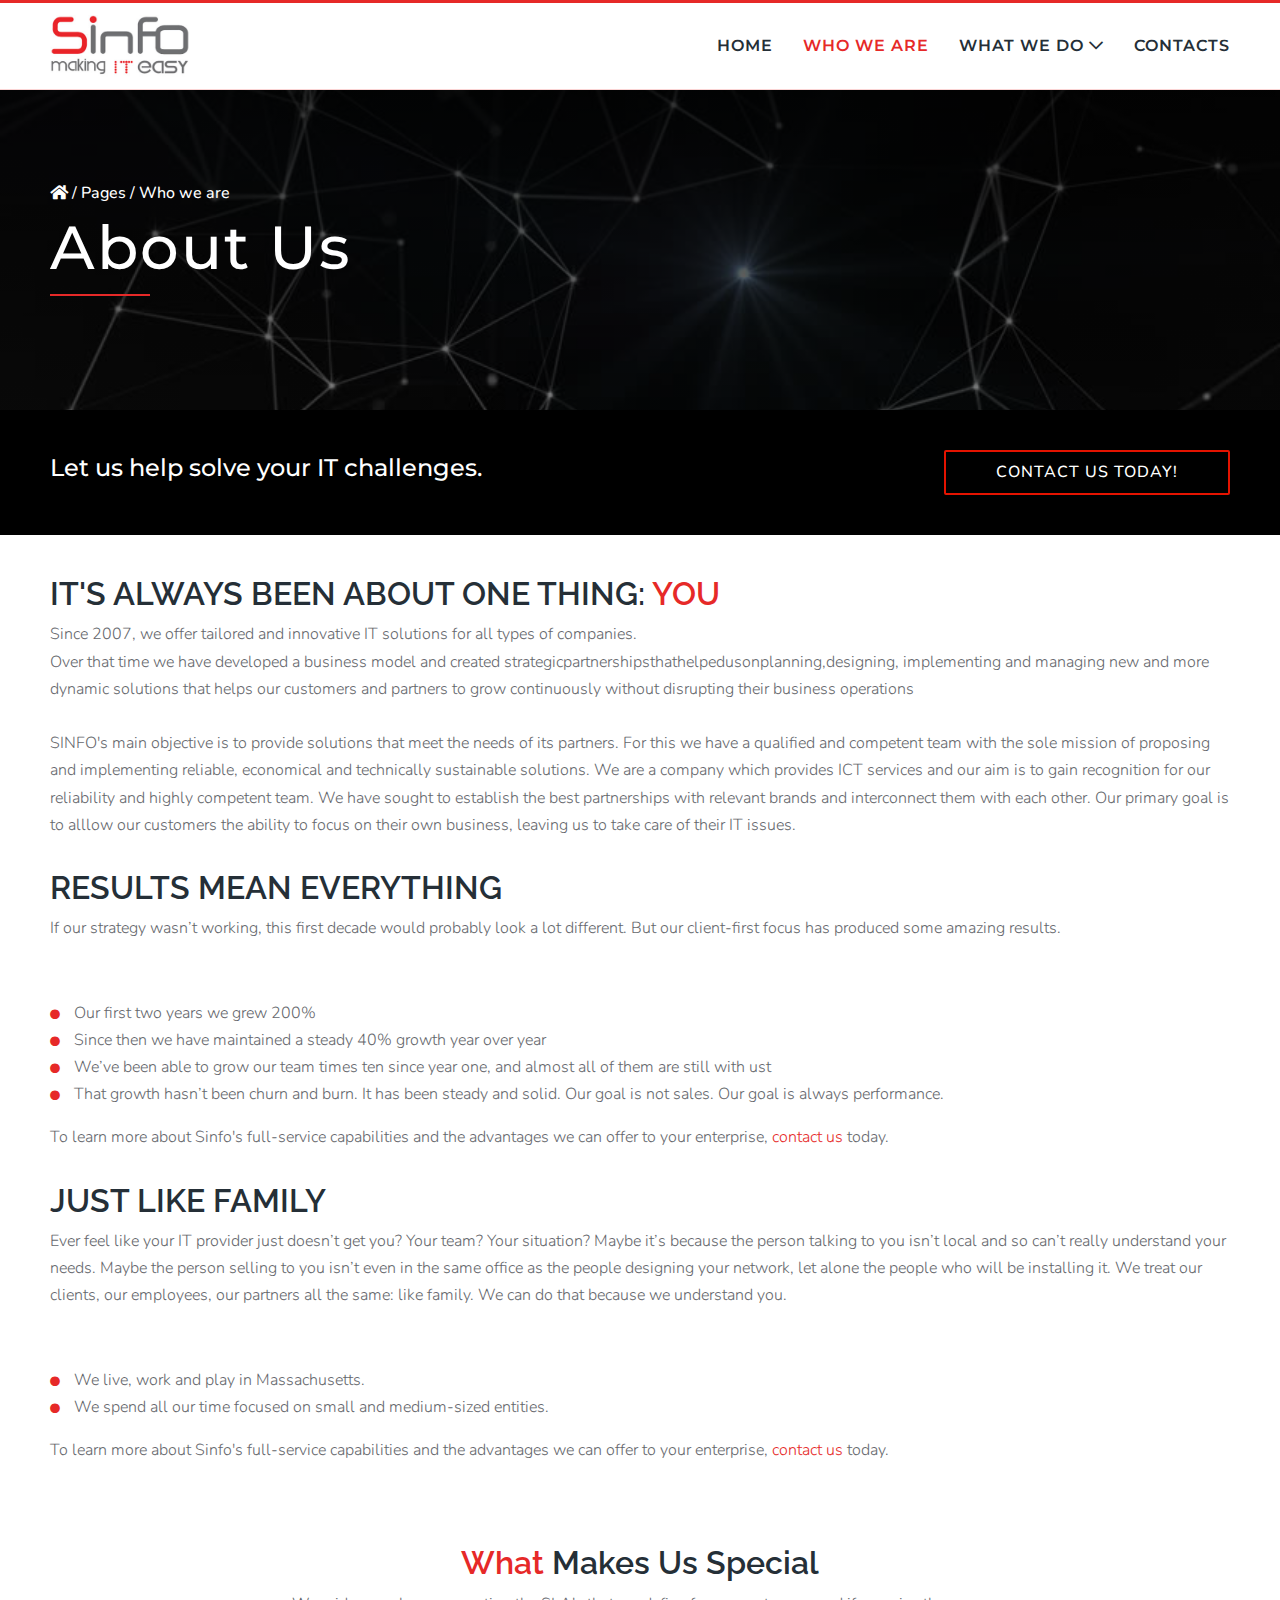
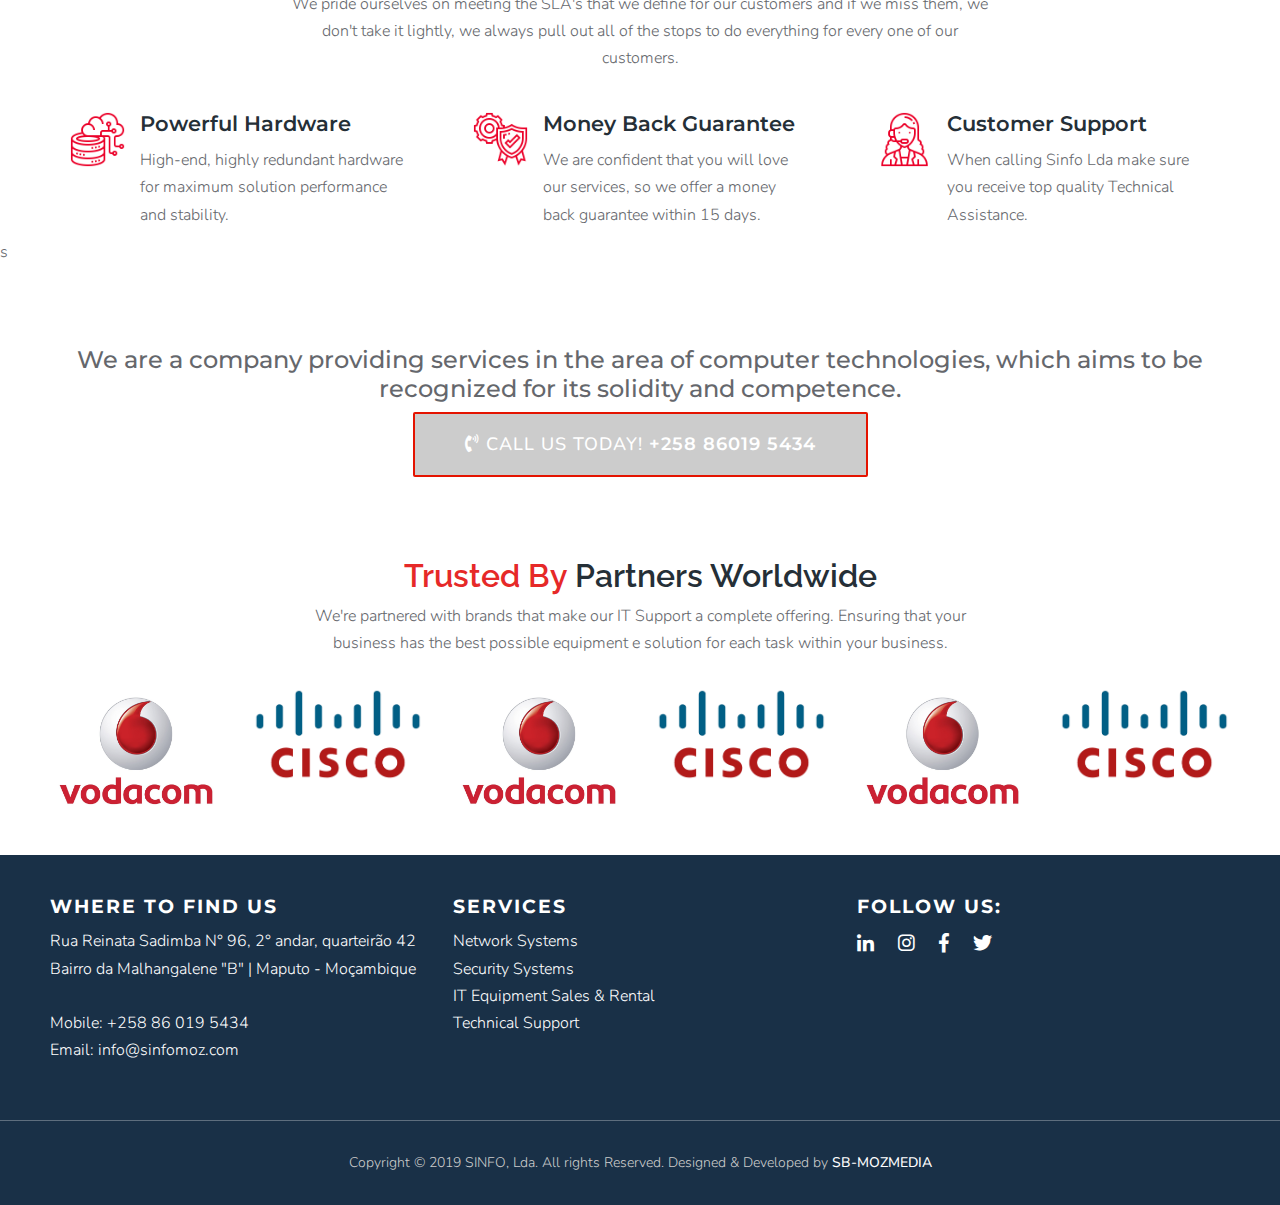
<file: about.html>
<!DOCTYPE html>
<html lang="en">

<head>
    <!-- Required meta tags -->
    <meta charset="utf-8">
    <meta http-equiv="X-UA-Compatible" content="IE=edge">
    <meta name="viewport" content="width=device-width, initial-scale=1, shrink-to-fit=no">
    <!--Google verification - Indixing website-->
    <title>who we are | Sinfo Lda.</title>
    <meta name="description"
        content="Discover the range of simple, dependable and secure custom IT networking and support solutions Unified provides for small to medium sized businesses.">
    <link rel="canonical" href="https://www.sinfomoz.com/">
    <meta name="keywords"
        content="Discover the range of simple, dependable and secure custom IT networking and support solutions Sinfo provides for small to medium sized businesses. IT Solutions, Technical support, Security Systems, Equipment Rental, Networking Systems, Printing services">
    <link rel="canonical" href="https://www.sinfomoz.com/">
    <link rel="alternate" href="https://www.sinfomoz.com/">
    <meta property="og:title" content="Sinfo Lda. - Making IT Easy">
    <meta property="og:type" content="website">
    <meta property="og:url" content="https://www.sinfomoz.com/">
    <meta property="og:site_name" content="Sinfo Lda.">
    <link href="css/fa-light.min.css" rel="stylesheet" />
    <link href="css/fontawesome-all.min.css" rel="stylesheet" />
    <link href="css/fontawesome-all.css" rel="stylesheet" />
    <!-- Global site tag (gtag.js) - Google Analytics -->
    <!-- Bootstrap CSS -->
    <link rel="stylesheet" type="text/css" href="css/bootstrap.min.css">
    <link rel="stylesheet" type="text/css" href="css/normalize.css">
    <link rel="stylesheet" type="text/css" href="css/main.css">

</head>

<body id="home">
    <header>
        <nav class="navbar fixed-top navbar-expand-lg navbar-light">
            <div class="container-fluid wild">
                <a class="navbar-brand" href="index.html"><img src="img/sinfo-logo.jpg" alt=""></a>
                <button class="navbar-toggler compressed" type="button" data-toggle="collapse"
                    data-target="#navbarSupportedContent" aria-controls="navbarSupportedContent" aria-expanded="false"
                    aria-label="Toggle navigation">
                    <span class="fa fa-bars"></span>
                </button>

                <div class="collapse navbar-collapse" id="navbarSupportedContent">
                    <ul class="navbar-nav ml-auto">
                        <li class="nav-item">
                            <a class="nav-link" href="index.html">Home <span class="sr-only">(current)</span></a>
                        </li>
                        <li class="nav-item active">
                            <a class="nav-link" href="about.html">who we are</a>
                        </li>
                        <li class=" nav-item dropdown"><a class="nav-link" href="#" title="services">what we do <span
                                    class="footer_arrow_down"><i class="far fa-chevron-down"></i></span></a>
                            <div class="dropdown-content">
                                <a href="network.html"><span class="arrow-right"><i class="fal fa-angle-right"></i></span>network systems</a>
                                <a href="security.html"><span class="arrow-right"><i class="fal fa-angle-right"></i></span>security systems</a>
                                <a href="equipment.html"><span class="arrow-right"><i class="fal fa-angle-right"></i></span>IT equipment sales &amp;
                                    rental</a>
                                <a href="technical.html"><span class="arrow-right"><i class="fal fa-angle-right"></i></span>technical assistance</a>
                            </div>
                        </li>
                        <li class="nav-item">
                            <a class="nav-link get_touch" href="sendemail.php">contacts</a>
                        </li>
                    </ul>
                </div>
            </div>
        </nav>
        <div id="about-section">
            <div class="container-fluid wild">
                <div class="row">
                    <div class="col-md-12">
                        <div class="about_content p-0">
                            <h6><i class="fas fa-home"></i> / Pages / Who we are</h6>
                            <h1 class="all_other_h1">About us</h1>
                        </div>
                    </div>
                </div>
            </div>
            
        </div>
        <div class="assesment justify-content-center">
            <div class="container-fluid wild ">
                <div class="row align-items-center">
                    <div class="col-md-6">
                        <h4>Let us help solve your IT challenges.</h4>
                    </div>
                    <div class="col-md-6 text-right">
                        <a href="sendemail.php" class="btn btn_ass">contact us today!</a>
                    </div>
                </div>
            </div>
        </div>
    </header>
    <!------header------>
    <section class="other_content_about section_space">
        <div class="container-fluid wild">
            <div class="row">
                <div class="col-md-12">
                    <h2 class="title_h2">it's always been about one thing: <span class="title_color" style="font-weight: 600;">you</span></h2>
                    <p>Since 2007, we offer tailored and innovative IT solutions for all types of
                        companies.<br>
                        Over that time we have developed a business model and created
                        strategicpartnershipsthathelpedusonplanning,designing,
                        implementing and managing new and more dynamic solutions that helps our customers and partners to grow
                        continuously without disrupting their business operations</p><br>
                    <p>SINFO's main objective is to provide solutions that meet the needs of its partners.
                        For this we have a qualified and competent team with the sole mission of proposing and implementing
                        reliable, economical
                        and technically sustainable solutions.
                        We are a company which provides ICT services and our aim is to gain recognition for our reliability and highly competent team.
                        We have sought to establish the best partnerships with relevant brands and interconnect them with each
                        other. Our primary goal is to alllow our customers the ability to focus on their own business, leaving us to take care of their IT issues.</p>
                </div>
                </div>
                <div class="row">
                    <div class="col-md-12">
                        <div class="strong_wrap">
                            <h2 class="title_h2">results mean everything</h2>
                            <p>If our strategy wasn’t working, this first decade would probably look a lot different. But our client-first focus has
                            produced some amazing results.</p><br>
                           
                            <div class="list_skill_wrap">
                                <ul class="list-unstyled">
                                    <li><i class="fas fa-circle"></i> Our first two years we grew 200%</li>
                                    <li><i class="fas fa-circle"></i> Since then we have maintained a steady 40% growth year over year</li>
                                    <li><i class="fas fa-circle"></i> We’ve been able to grow our team times ten since year one, and almost all of them are still with ust</li>
                                    <li><i class="fas fa-circle"></i> That growth hasn’t been churn and burn. It has been steady and solid. Our goal is not sales. Our goal is always
                                    performance.</li>
                                </ul>
                            </div>
                            <p class="contact_us_call">To learn more about Sinfo's full-service capabilities and the advantages we can
                                offer to your enterprise, <a href="#" class="to_contact_form">contact us</a> today.</p>
                        </div>
                    </div>
                </div>
                    <div class="row">
                        <div class="col-md-12">
                            <div class="strong_wrap">
                                <h2 class="title_h2">just like family</h2>
                                <p>Ever feel like your IT provider just doesn’t get you? Your team? Your situation? Maybe it’s because the person talking
                                to you isn’t local and so can’t really understand your needs. Maybe the person selling to you isn’t even in the same
                                office as the people designing your network, let alone the people who will be installing it. We treat our clients, our
                                employees, our partners all the same: like family. We can do that because we understand you.</p><br>
                    
                                <div class="list_skill_wrap">
                                    <ul class="list-unstyled">
                                        <li><i class="fas fa-circle"></i> We live, work and play in Massachusetts.</li>
                                        <li><i class="fas fa-circle"></i> We spend all our time focused on small and medium-sized entities.
                                        </li>
                                    </ul>
                                </div>
                                <p class="contact_us_call">To learn more about Sinfo's full-service capabilities and the advantages we can
                                    offer to your enterprise, <a href="#" class="to_contact_form">contact us</a> today.</p>
                            </div>
                        </div>
                    </div>
        </div>
    </section>
    <section class="special section_space">
        <div class="container-fluid wild">
            <div class="row">
                <div class="col-md-12">
                    <div class="top_title text-center">
                        <h2 class="title_h2"><span class="title_color">what</span> Makes Us Special</h2>
                        <span class="title_span">We pride ourselves on meeting the SLA's that we define for our customers and if we
                            miss them, we don't take it lightly,
                            we always pull out all of the stops to do everything for every one of our customers.</span>
                    </div>
                </div>
            </div>
            <div class="spectial_content">
                <div class="row">
                    <div class="col-md-4">
                        <div class="col_box">
                            <div class="media">
                                <span class="icon"><img src="img/about-icons/hardware.png" alt="Powerful hardware"></span>
                                <div class="media-body">
                                    <h5 class="mt-0 service_title">Powerful hardware</h5>
                                    <p class="service_p">High-end, highly redundant hardware for maximum solution performance and stability.</p>
                                    
                                </div>
                            </div>
                        </div>
                    </div>
                    <div class="col-md-4">
                        <div class="col_box">
                            <div class="media">
                                <span class="icon"><img src="img/about-icons/garantee.png" alt="Powerful hardware"></span>
                                <div class="media-body">
                                    <h5 class="mt-0 service_title">Money Back Guarantee</h5>
                                    <p class="service_p">We are confident that you will love our services, so we offer a money back guarantee within 15 days.</p>
                                </div>
                            </div>
                        </div>
                    </div>
                    <div class="col-md-4">
                        <div class="col_box">
                            <div class="media">
                                <span class="icon"><img src="img/about-icons/support.png" alt="Powerful hardware"></span>
                                <div class="media-body">
                                    <h5 class="mt-0 service_title">Customer support</h5>
                                    <p class="service_p">When calling Sinfo Lda make sure you receive top quality Technical Assistance.</p>
                                </div>
                            </div>
                        </div>
                    </div>
                </div>
            </div>
        </div>s
    </section>
    <!--call to action-->
    <section class="call_action text-center section_space">
        <div class="container-fluid wild">
            <div class="row">
                <div class="col-md-12">
                    <h4>We are a company providing services in the area of computer technologies, which aims to be
                        recognized for its solidity
                        and competence. </h4>
                    <a href="tel:+258 86 019 5434" class="btn btn_action"><i class="fas fa-phone-volume"></i> call us today! <span
                            class="call_nunber">+258 86019 5434</span></a>
                </div>
            </div>
        </div>
    </section>
    <section class="partners section_space">
        <div class="container-fluid wild">
            <div class="row">
                <div class="col-md-12">
                    <div class="top_title text-center">
                        <h2 class="title_h2"><span class="title_color">Trusted By</span> Partners Worldwide</h2>
                        <span class="title_span">We're partnered with brands that make our IT Support a complete
                            offering. Ensuring that your business has the best possible equipment e solution for each
                            task within your business.</span>
                    </div>
                </div>
            </div>
            <div class="partner_logo">
                <div class="row">
                    <div class="col-md-2">
                        <img class="mx-auto d-block" src="img/partners/vodacom.jpeg" alt="">
                    </div>
                    <div class="col-md-2">
                        <img class="mx-auto d-block" src="img/partners/cisco.gif" alt="">
                    </div>
                    <div class="col-md-2">
                        <img class="mx-auto d-block" src="img/partners/vodacom.jpeg" alt="">
                    </div>
                    <div class="col-md-2">
                        <img class="mx-auto d-block" src="img/partners/cisco.gif" alt="">
                    </div>
                    <div class="col-md-2">
                        <img class="mx-auto d-block" src="img/partners/vodacom.jpeg" alt="">
                    </div>
                    <div class="col-md-2">
                        <img class="mx-auto d-block" src="img/partners/cisco.gif" alt="">
                    </div>
                </div>
            </div>
        </div>
    </section>
    <!--FOOTER LAST-->
    <section class="footer_content section_space">
        <div class="container-fluid wild">
            <div class="row">
                <div class="col-lg-4">
                    <div class="footer_col">
                        <h4>where to find us</h4>
                        <ul class="list-unstyled">
                            <li>Rua Reinata Sadimba N° 96, 2° andar, quarteirão 42<br> Bairro da Malhangalene "B" | Maputo
                                - Moçambique</li><br>
                            <li>Mobile: +258 86 019 5434</li>
                            <li>Email: info@sinfomoz.com</li>
                        </ul>
                    </div>
                </div>
    
                <div class="col-lg-4">
                    <div class="footer_col">
                        <h4>services</h4>
                        <ul class="list-unstyled">
                            <li><a href="#">Network Systems</a></li>
                            <li><a href="#">Security Systems</a></li>
                            <li><a href="#">IT Equipment Sales & Rental</a></li>
                            <li><a href="#">Technical Support</a></li>
    
                        </ul>
                    </div>
                </div>
                <div class="col-lg-4">
                    <div class="footer_col">
                        <h4>follow us:</h4>
                        <ul class="list-unstyled social">
                            <li><a href="#" target="_blank"> <i class="fab fa-linkedin-in"></i></a></li>
                            <li><a href="#" target="_blank"><i class="fab fa-instagram"></i></a></li>
                            <li><a href="#" target="_blank"><i class="fab fa-facebook-f"></i></a></li>
                            <li><a href="#" target="_blank"><i class="fab fa-twitter"></i></a></li>
                        </ul>
                    </div>
                </div>
            </div>
    </section>
    <div class="copyright">
        Copyright &copy; 2019 <span class="copyright-name">SINFO, Lda.</span> All rights Reserved.
        Designed &amp; Developed by <a href="https://www.sbmozmedia.com/" target="_blank" class="sb">SB-MOZMEDIA</a>
    </div>



    <!-- Optional JavaScript -->
    <!-- jQuery first, then Popper.js, then Bootstrap JS -->
    <script src="js/jquery-3.2.1.min.js"></script>
    <script src="js/popper.min.js"></script>
    <script src="js/bootstrap.min.js"></script>
    <script src="js/main.js"></script>
</body>

</html>
</file>
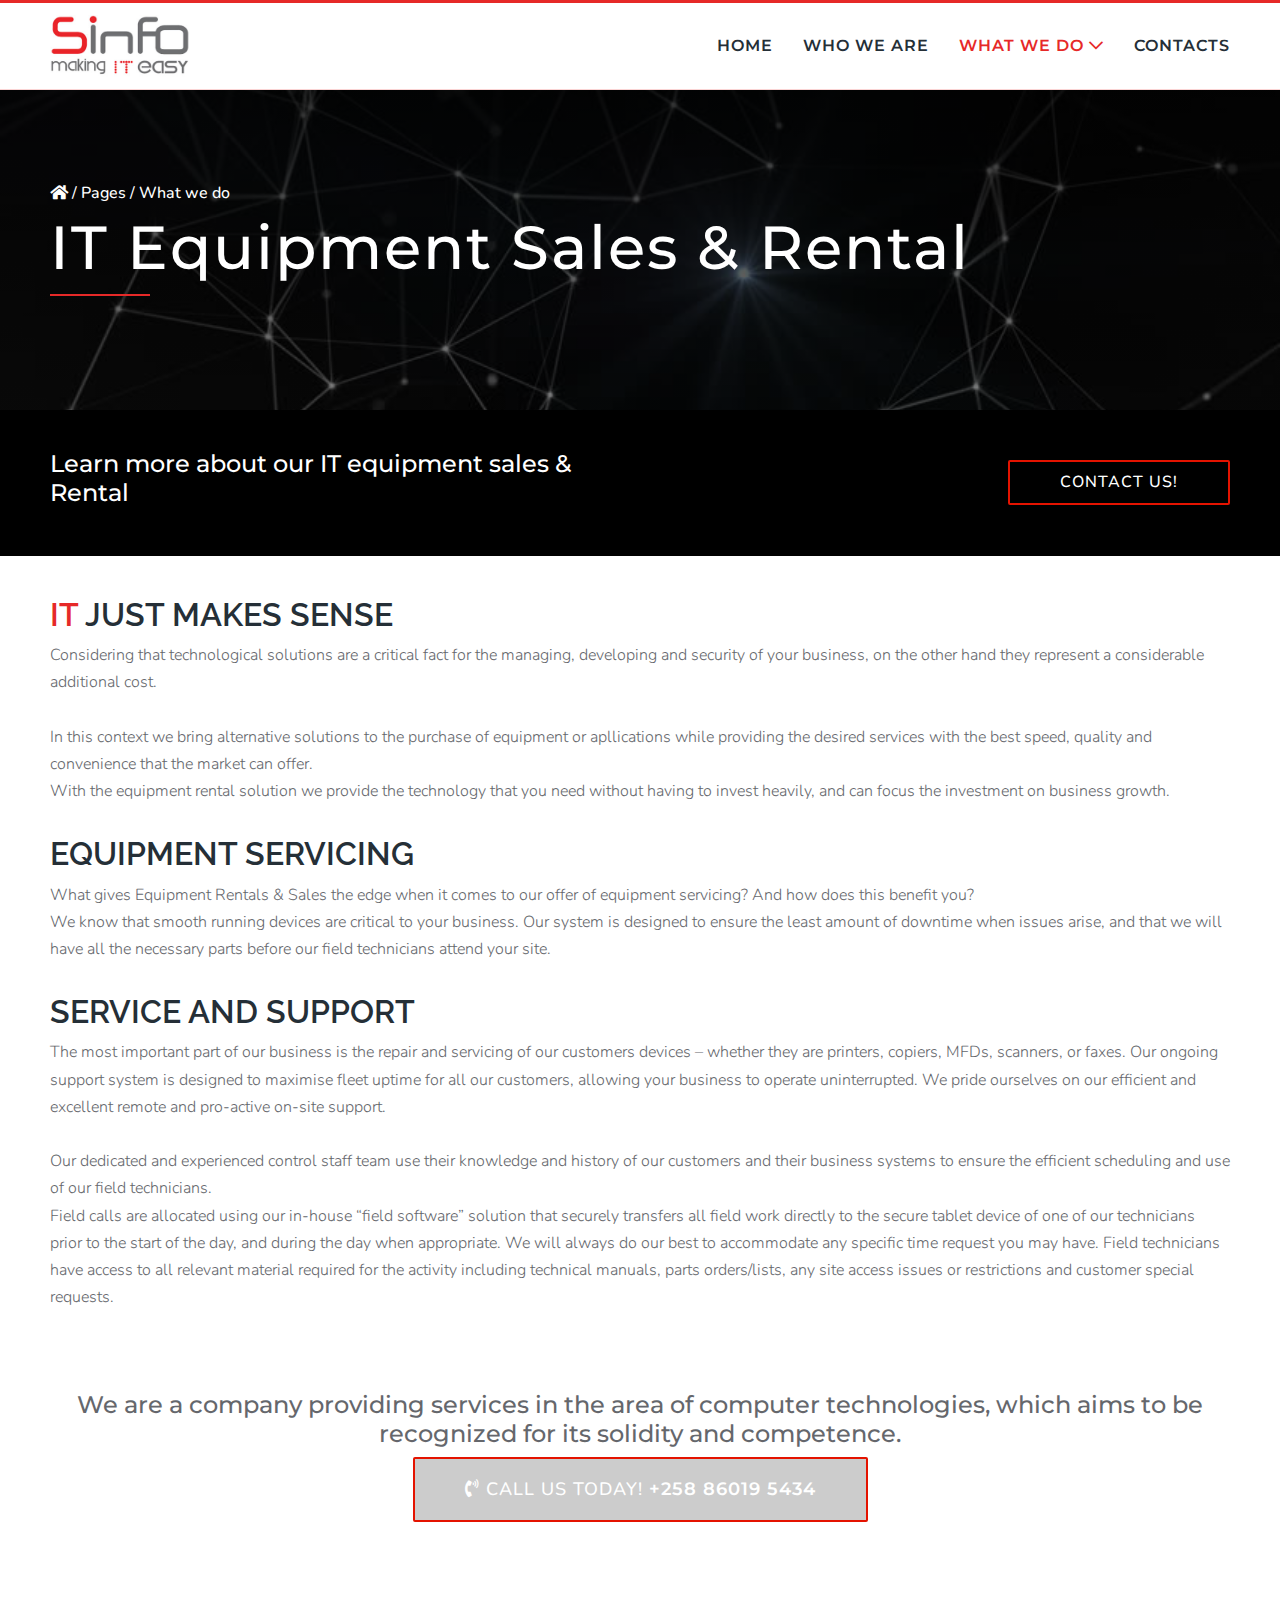
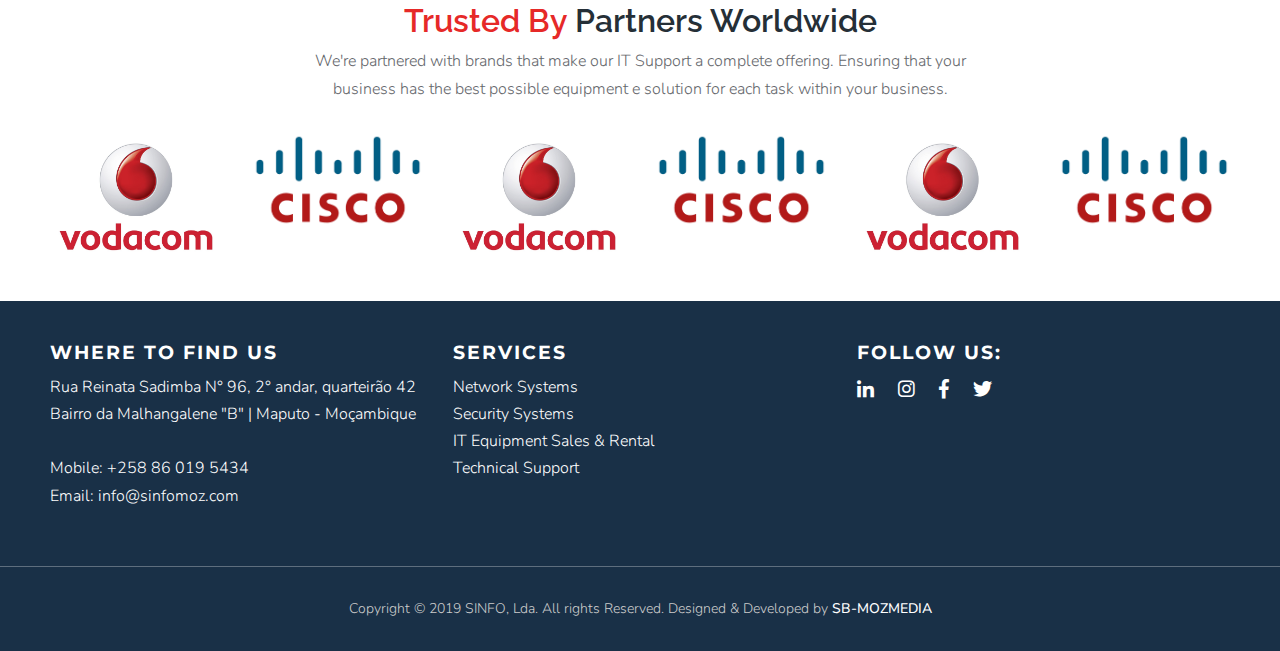
<file: equipment.html>
<!DOCTYPE html>
<html lang="en">

<head>
    <!-- Required meta tags -->
    <meta charset="utf-8">
    <meta http-equiv="X-UA-Compatible" content="IE=edge">
    <meta name="viewport" content="width=device-width, initial-scale=1, shrink-to-fit=no">
    <!--Google verification - Indixing website-->
    <title>Equipment Rental | Sinfo Lda.</title>
    <meta name="description"
        content="Discover the range of simple, dependable and secure custom IT networking and support solutions Unified provides for small to medium sized businesses.">
    <link rel="canonical" href="https://www.sinfomoz.com/">
    <meta name="keywords"
        content="Discover the range of simple, dependable and secure custom IT networking and support solutions Sinfo provides for small to medium sized businesses. IT Solutions, Technical support, Security Systems, Equipment Rental, Networking Systems, Printing services">
    <link rel="canonical" href="https://www.sinfomoz.com/">
    <link rel="alternate" href="https://www.sinfomoz.com/">
    <meta property="og:title" content="Sinfo Lda. - Making IT Easy">
    <meta property="og:type" content="website">
    <meta property="og:url" content="https://www.sinfomoz.com/">
    <meta property="og:site_name" content="Sinfo Lda.">
    <link href="css/fa-light.min.css" rel="stylesheet" />
    <link href="css/fontawesome-all.min.css" rel="stylesheet" />
    <link href="css/fontawesome-all.css" rel="stylesheet" />
    <!-- Global site tag (gtag.js) - Google Analytics -->
    <!-- Bootstrap CSS -->
    <link rel="stylesheet" type="text/css" href="css/bootstrap.min.css">
    <link rel="stylesheet" type="text/css" href="css/normalize.css">
    <link rel="stylesheet" type="text/css" href="css/main.css">

</head>

<body id="home">
    <header>
        <nav class="navbar fixed-top navbar-expand-lg navbar-light">
            <div class="container-fluid wild">
                <a class="navbar-brand" href="index.html"><img src="img/sinfo-logo.jpg" alt=""></a>
                <button class="navbar-toggler compressed" type="button" data-toggle="collapse"
                    data-target="#navbarSupportedContent" aria-controls="navbarSupportedContent" aria-expanded="false"
                    aria-label="Toggle navigation">
                    <span class="fa fa-bars"></span>
                </button>

                <div class="collapse navbar-collapse" id="navbarSupportedContent">
                    <ul class="navbar-nav ml-auto">
                        <li class="nav-item">
                            <a class="nav-link" href="index.html">Home <span class="sr-only">(current)</span></a>
                        </li>
                        <li class="nav-item ">
                            <a class="nav-link" href="about.html">who we are</a>
                        </li>
                        <li class=" nav-item dropdown active"><a class="nav-link" href="#" title="services">what we do
                                <span class="footer_arrow_down"><i class="far fa-chevron-down"></i></span></a>
                            <div class="dropdown-content">
                                <a href="network.html"><span class="arrow-right"><i class="fal fa-angle-right"></i></span>network systems</a>
                                <a href="security.html"><span class="arrow-right"><i class="fal fa-angle-right"></i></span>security systems</a>
                                <a href="equipment.html"><span class="arrow-right"><i class="fal fa-angle-right"></i></span>IT equipment sales &amp;
                                    rental</a>
                                <a href="technical.html"><span class="arrow-right"><i class="fal fa-angle-right"></i></span>technical assistance</a>
                            </div>
                        </li>
        
                        <li class="nav-item">
                            <a class="nav-link get_touch" href="sendemail.php">contacts</a>
                        </li>
                    </ul>
                </div>
            </div>
        </nav>
        <div id="about-section">
            <div class="container-fluid wild">
                <div class="row">
                    <div class="col-md-12">
                        <div class="about_content p-0">
                            <h6><i class="fas fa-home"></i> / Pages / What we do</h6>
                            <h1 class="all_other_h1">IT equipment sales &amp;
                            rental</h1>
                        </div>
                    </div>
                </div>
            </div>
        </div>
        <div class="assesment justify-content-center">
            <div class="container-fluid wild">
                <div class="row align-items-center">
                    <div class="col-md-6 ">
                        <h4>Learn more about our IT equipment sales &amp; Rental</h4>
                    </div>
                    <div class="col-md-6 text-right">
                        <a href="sendemail.php" class="btn btn_ass">contact us!</a>
                    </div>
                </div>
            </div>
        </div>
    </header>
    
    <!------header------>
    <section class="other_content_about section_space">
        <div class="container-fluid wild">
            <div class="row">
                <div class="col-md-12">
                    <h2 class="title_h2"><span class="title_color">it  </span>just makes sense</h2>
                    <p>Considering that technological solutions are a critical fact for the managing, developing and security of your business, on the other hand they represent a considerable additional cost.</p><br>
                    <p>In this context we bring alternative solutions to the purchase of equipment or apllications while providing the desired services with the best speed, quality and convenience that the market can offer.</p>
                    <p>With the equipment rental solution we provide the technology that you need without having to invest heavily, and can focus the investment on business growth.</p>
                    </div>
                    </div>
                    <div class="row">
                        <div class="col-md-12">
                            <div class="strong_wrap">
                                <h2 class="title_h2">Equipment Servicing</h2>
                                <p>What gives Equipment Rentals & Sales the edge when it comes to our offer of equipment servicing? And how does this
                                benefit you?</p>
                                <p>We know that smooth running devices are critical to your business. Our system is designed to ensure the least amount of
                                downtime when issues arise, and that we will have all the necessary parts before our field technicians attend your site.</p>
                            </div>
                            </div>
                    </div>
                    <div class="row">
                        <div class="col-md-12">
                            <div class="strong_wrap">
                                <h2 class="title_h2">Service and Support</h2>
                                <p>The most important part of our business is the repair and servicing of our customers devices – whether they are
                                printers, copiers, MFDs, scanners, or faxes. Our ongoing support system is designed to maximise fleet uptime for all our
                                customers, allowing your business to operate uninterrupted. We pride ourselves on our efficient and excellent remote and
                                pro-active on-site support.</p><br>
                                <p>Our dedicated and experienced control staff team use their knowledge and history of our customers and their business
                                systems to ensure the efficient scheduling and use of our field technicians.</p>
                                <p>Field calls are allocated using our in-house “field software” solution that securely transfers all field work directly
                                to the secure tablet device of one of our technicians prior to the start of the day, and during the day when
                                appropriate. We will always do our best to accommodate any specific time request you may have. Field technicians have
                                access to all relevant material required for the activity including technical manuals, parts orders/lists, any site
                                access issues or restrictions and customer special requests.</p>
                            </div>
                        </div>
                    </div>
                </div>
            </div>
        </div>
    </section>
    <!--call to action-->
    <section class="call_action text-center section_space">
        <div class="container-fluid wild">
            <div class="row">
                <div class="col-md-12">
                    <h4>We are a company providing services in the area of computer technologies, which aims to be
                        recognized for its solidity
                        and competence. </h4>
                    <a href="tel:+258 86 019 5434" class="btn btn_action"><i class="fas fa-phone-volume"></i> call us
                        today! <span class="call_nunber">+258 86019 5434</span></a>
                </div>
            </div>
        </div>
    </section>
    <section class="partners section_space">
        <div class="container-fluid wild">
            <div class="row">
                <div class="col-md-12">
                    <div class="top_title text-center">
                        <h2 class="title_h2"><span class="title_color">Trusted By</span> Partners Worldwide</h2>
                        <span class="title_span">We're partnered with brands that make our IT Support a complete
                            offering. Ensuring that your business has the best possible equipment e solution for each
                            task within your business.</span>
                    </div>
                </div>
            </div>
            <div class="partner_logo">
                <div class="row">
                    <div class="col-md-2">
                        <img class="mx-auto d-block" src="img/partners/vodacom.jpeg" alt="">
                    </div>
                    <div class="col-md-2">
                        <img class="mx-auto d-block" src="img/partners/cisco.gif" alt="">
                    </div>
                    <div class="col-md-2">
                        <img class="mx-auto d-block" src="img/partners/vodacom.jpeg" alt="">
                    </div>
                    <div class="col-md-2">
                        <img class="mx-auto d-block" src="img/partners/cisco.gif" alt="">
                    </div>
                    <div class="col-md-2">
                        <img class="mx-auto d-block" src="img/partners/vodacom.jpeg" alt="">
                    </div>
                    <div class="col-md-2">
                        <img class="mx-auto d-block" src="img/partners/cisco.gif" alt="">
                    </div>
                </div>
            </div>
        </div>
    </section>
    <!--FOOTER LAST-->
    <section class="footer_content section_space">
        <div class="container-fluid wild">
            <div class="row">
                <div class="col-lg-4">
                    <div class="footer_col">
                        <h4>where to find us</h4>
                        <ul class="list-unstyled">
                            <li>Rua Reinata Sadimba N° 96, 2° andar, quarteirão 42<br> Bairro da Malhangalene "B" | Maputo
                                - Moçambique</li><br>
                            <li>Mobile: +258 86 019 5434</li>
                            <li>Email: info@sinfomoz.com</li>
                        </ul>
                    </div>
                </div>
    
                <div class="col-lg-4">
                    <div class="footer_col">
                        <h4>services</h4>
                        <ul class="list-unstyled">
                            <li><a href="#">Network Systems</a></li>
                            <li><a href="#">Security Systems</a></li>
                            <li><a href="#">IT Equipment Sales & Rental</a></li>
                            <li><a href="#">Technical Support</a></li>
    
                        </ul>
                    </div>
                </div>
                <div class="col-lg-4">
                    <div class="footer_col">
                        <h4>follow us:</h4>
                        <ul class="list-unstyled social">
                            <li><a href="#" target="_blank"> <i class="fab fa-linkedin-in"></i></a></li>
                            <li><a href="#" target="_blank"><i class="fab fa-instagram"></i></a></li>
                            <li><a href="#" target="_blank"><i class="fab fa-facebook-f"></i></a></li>
                            <li><a href="#" target="_blank"><i class="fab fa-twitter"></i></a></li>
                        </ul>
                    </div>
                </div>
            </div>
    </section>
    <div class="copyright">
        Copyright &copy; 2019 <span class="copyright-name">SINFO, Lda.</span> All rights Reserved.
        Designed &amp; Developed by <a href="https://www.sbmozmedia.com/" target="_blank" class="sb">SB-MOZMEDIA</a>
    </div>



    <!-- Optional JavaScript -->
    <!-- jQuery first, then Popper.js, then Bootstrap JS -->
    <script src="js/jquery-3.2.1.min.js"></script>
    <script src="js/popper.min.js"></script>
    <script src="js/bootstrap.min.js"></script>
    <script src="js/main.js"></script>
</body>

</html>
</file>
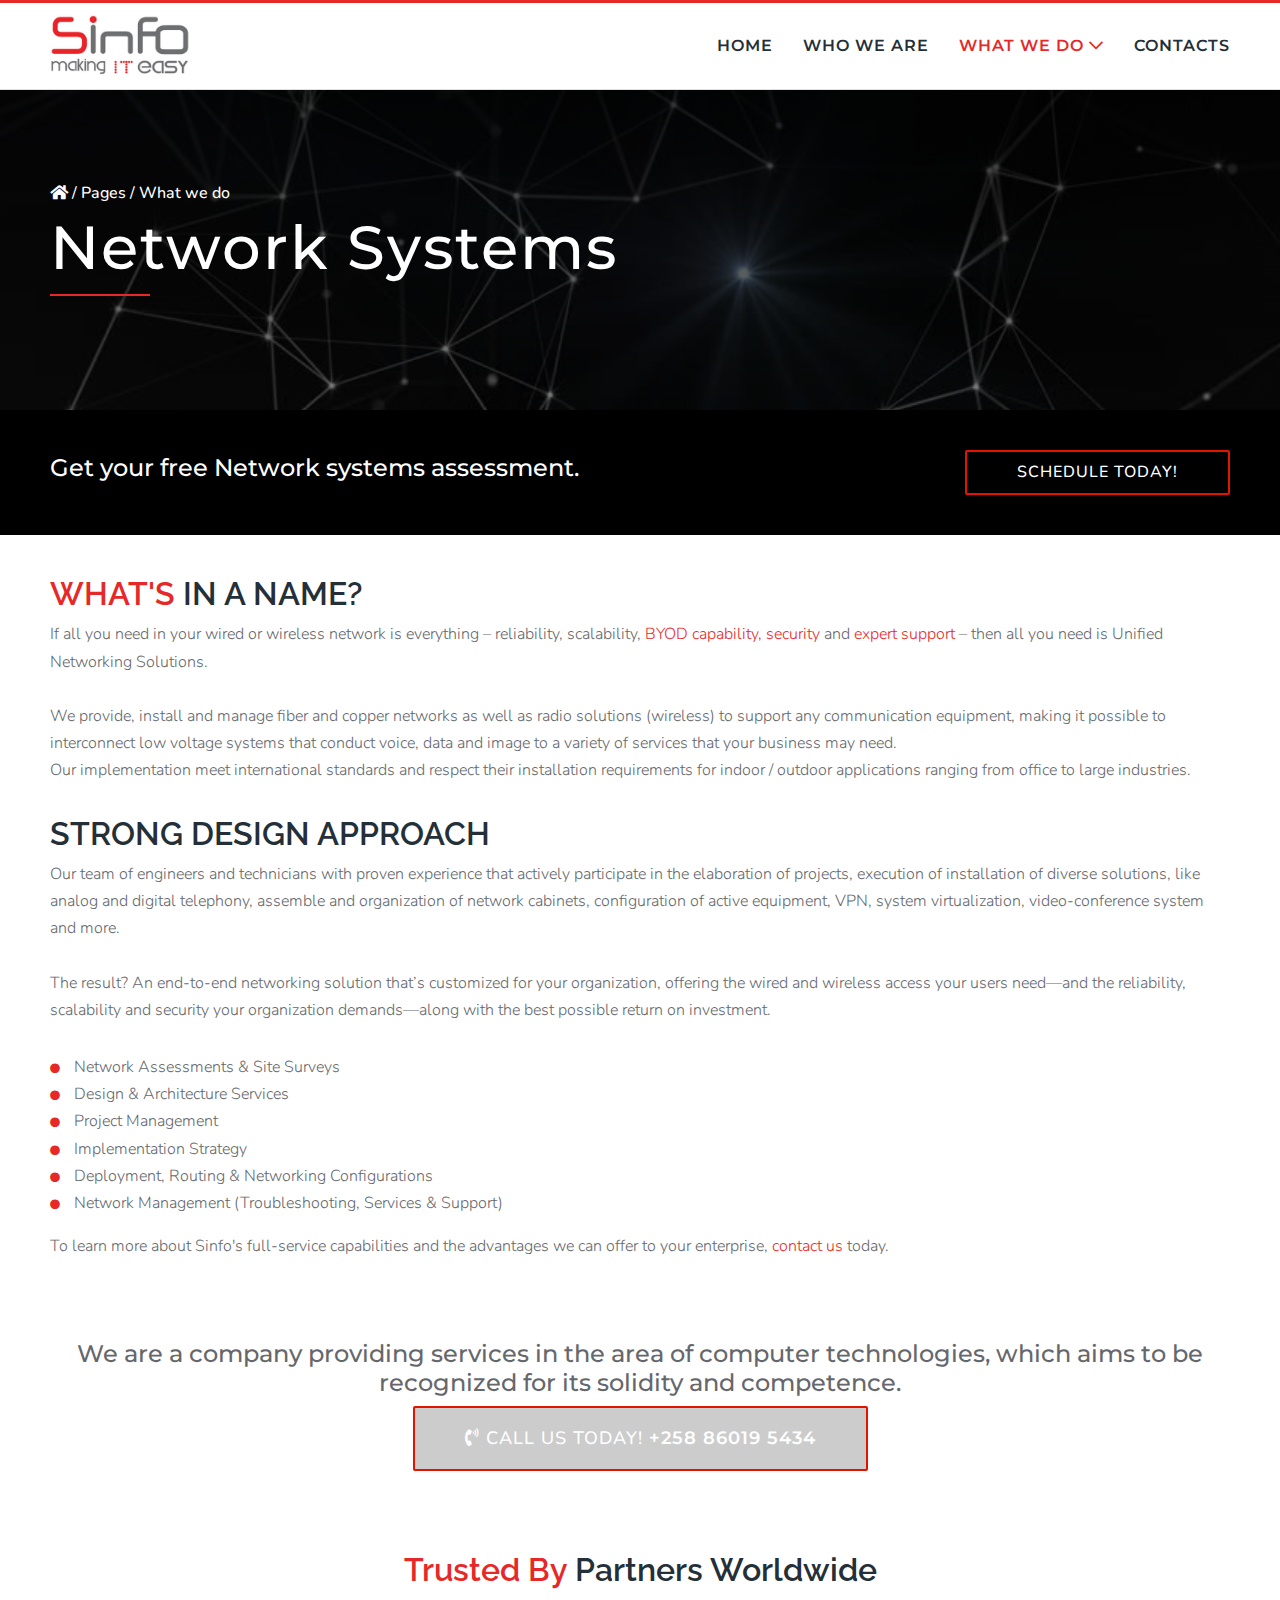
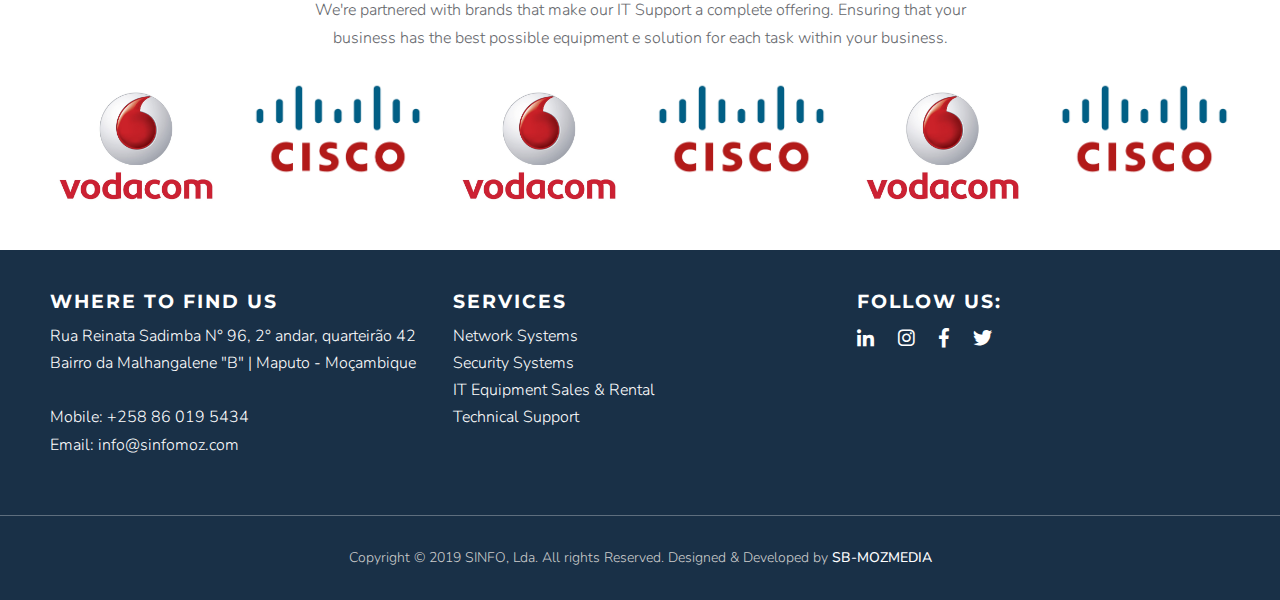
<file: network.html>
<!DOCTYPE html>
<html lang="en">

<head>
    <!-- Required meta tags -->
    <meta charset="utf-8">
    <meta http-equiv="X-UA-Compatible" content="IE=edge">
    <meta name="viewport" content="width=device-width, initial-scale=1, shrink-to-fit=no">
    <!--Google verification - Indixing website-->
    <title>Network Systems | Sinfo Lda.</title>
    <meta name="description"
        content="Discover the range of simple, dependable and secure custom IT networking and support solutions Unified provides for small to medium sized businesses.">
    <link rel="canonical" href="https://www.sinfomoz.com/">
    <meta name="keywords"
        content="Discover the range of simple, dependable and secure custom IT networking and support solutions Sinfo provides for small to medium sized businesses. IT Solutions, Technical support, Security Systems, Equipment Rental, Networking Systems, Printing services">
    <link rel="canonical" href="https://www.sinfomoz.com/">
    <link rel="alternate" href="https://www.sinfomoz.com/">
    <meta property="og:title" content="Sinfo Lda. - Making IT Easy">
    <meta property="og:type" content="website">
    <meta property="og:url" content="https://www.sinfomoz.com/">
    <meta property="og:site_name" content="Sinfo Lda.">
    <link href="css/fa-light.min.css" rel="stylesheet" />
    <link href="css/fontawesome-all.min.css" rel="stylesheet" />
    <link href="css/fontawesome-all.css" rel="stylesheet" />
    <!-- Global site tag (gtag.js) - Google Analytics -->
    <!-- Bootstrap CSS -->
    <link rel="stylesheet" type="text/css" href="css/bootstrap.min.css">
    <link rel="stylesheet" type="text/css" href="css/normalize.css">
    <link rel="stylesheet" type="text/css" href="css/main.css">

</head>

<body id="home">
    <header>
        <nav class="navbar fixed-top navbar-expand-lg navbar-light">
            <div class="container-fluid wild">
                <a class="navbar-brand" href="index.html"><img src="img/sinfo-logo.jpg" alt=""></a>
                <button class="navbar-toggler compressed" type="button" data-toggle="collapse"
                    data-target="#navbarSupportedContent" aria-controls="navbarSupportedContent" aria-expanded="false"
                    aria-label="Toggle navigation">
                    <span class="fa fa-bars"></span>
                </button>

                <div class="collapse navbar-collapse" id="navbarSupportedContent">
                    <ul class="navbar-nav ml-auto">
                        <li class="nav-item">
                            <a class="nav-link" href="index.html">Home <span class="sr-only">(current)</span></a>
                        </li>
                        <li class="nav-item ">
                            <a class="nav-link" href="about.html">who we are</a>
                        </li>
                        <li class=" nav-item dropdown active"><a class="nav-link" href="#" title="services">what we do <span
                                    class="footer_arrow_down"><i class="far fa-chevron-down"></i></span></a>
                            <div class="dropdown-content">
                                <a href="network.html"><span class="arrow-right"><i class="fal fa-angle-right"></i></span>network systems</a>
                                <a href="security.html"><span class="arrow-right"><i class="fal fa-angle-right"></i></span>security systems</a>
                                <a href="equipment.html"><span class="arrow-right"><i class="fal fa-angle-right"></i></span>IT equipment sales &amp;
                                    rental</a>
                                <a href="technical.html"><span class="arrow-right"><i class="fal fa-angle-right"></i></span>technical assistance</a>
                            </div>
                        </li>
                        <li class="nav-item">
                            <a class="nav-link get_touch" href="sendemail.php">contacts</a>
                        </li>
                    </ul>
                </div>
            </div>
        </nav>
        <div id="about-section">
            <div class="container-fluid wild">
                <div class="row">
                    <div class="col-md-12">
                        <div class="about_content p-0">
                            <h6><i class="fas fa-home"></i> / Pages / What we do</h6>
                            <h1 class="all_other_h1">Network systems</h1>
                        </div>
                    </div>
                </div>
            </div>
        </div>
        <div class="assesment justify-content-center">
            <div class="container-fluid wild">
                <div class="row align-items-center">
                    <div class="col-md-6 ">
                        <h4>Get your free Network systems assessment.</h4>
                    </div>
                    <div class="col-md-6 text-right">
                        <a href="sendemail.php" class="btn btn_ass">schedule today!</a>
                    </div>
                </div>
            </div>
        </div>
    </header>
   
    <!------header------>
    <section class="other_content_about section_space">
        <div class="container-fluid wild">
            <div class="row">
                <div class="col-md-12">
                    <h2 class="title_h2"><span class="title_color">what's </span> in a name?</h2>
                    <p>If all you need in your wired or wireless network is everything – reliability, scalability, <span class="title_color">BYOD capability, security</span>  and <span class="title_color">expert support</span>  – then all you need is Unified Networking Solutions.</p><br>
                    <p>We provide, install and manage fiber and copper networks as well as radio solutions (wireless) to support any communication equipment, making it possible to interconnect low voltage systems that conduct voice, data and image to a variety of services that your business may need.</p>
                    <p>Our implementation meet international standards and respect their installation requirements for indoor / outdoor applications ranging from office to large industries.</p>
                </div>
            </div>
            <div class="row">
                <div class="col-md-12">
                    <div class="strong_wrap">
                        <h2 class="title_h2">strong design approach</h2>
                        <p>Our team of engineers and technicians with proven experience that actively participate in the elaboration of
                            projects, execution of installation of diverse solutions, like analog and digital telephony, assemble and
                            organization of network cabinets, configuration of active equipment, VPN, system virtualization,
                            video-conference system and more.</p><br>
                            <p>The result? An end-to-end networking solution that’s customized for your organization, offering the wired and wireless
                            access your users need—and the reliability, scalability and security your organization demands—along with the best
                            possible return on investment.</p>
                            <div class="list_skill_wrap">
                                <ul class="list-unstyled">
                                    <li><i class="fas fa-circle"></i> Network Assessments &amp; Site Surveys</li>
                                    <li><i class="fas fa-circle"></i> Design &amp; Architecture Services</li>
                                    <li><i class="fas fa-circle"></i> Project Management</li>
                                    <li><i class="fas fa-circle"></i> Implementation Strategy</li>
                                    <li><i class="fas fa-circle"></i> Deployment, Routing &amp; Networking Configurations</li>
                                    <li><i class="fas fa-circle"></i> Network Management (Troubleshooting, Services &amp; Support)</li>
                                </ul>
                            </div>
                            <p class="contact_us_call">To learn more about Sinfo's full-service capabilities and the advantages we can offer to your enterprise, <a href="#" class="to_contact_form">contact us</a> today.</p>
                    </div>
                </div>
            </div>
    </section>
    <!--call to action-->
    <section class="call_action text-center section_space">
        <div class="container-fluid wild">
            <div class="row">
                <div class="col-md-12">
                    <h4>We are a company providing services in the area of computer technologies, which aims to be
                        recognized for its solidity
                        and competence. </h4>
                    <a href="tel:+258 86 019 5434" class="btn btn_action"><i class="fas fa-phone-volume"></i> call us today! <span
                            class="call_nunber">+258 86019 5434</span></a>
                </div>
            </div>
        </div>
    </section>
    <section class="partners section_space">
        <div class="container-fluid wild">
            <div class="row">
                <div class="col-md-12">
                    <div class="top_title text-center">
                        <h2 class="title_h2"><span class="title_color">Trusted By</span> Partners Worldwide</h2>
                        <span class="title_span">We're partnered with brands that make our IT Support a complete
                            offering. Ensuring that your business has the best possible equipment e solution for each
                            task within your business.</span>
                    </div>
                </div>
            </div>
            <div class="partner_logo">
                <div class="row">
                    <div class="col-md-2">
                        <img class="mx-auto d-block" src="img/partners/vodacom.jpeg" alt="">
                    </div>
                    <div class="col-md-2">
                        <img class="mx-auto d-block" src="img/partners/cisco.gif" alt="">
                    </div>
                    <div class="col-md-2">
                        <img class="mx-auto d-block" src="img/partners/vodacom.jpeg" alt="">
                    </div>
                    <div class="col-md-2">
                        <img class="mx-auto d-block" src="img/partners/cisco.gif" alt="">
                    </div>
                    <div class="col-md-2">
                        <img class="mx-auto d-block" src="img/partners/vodacom.jpeg" alt="">
                    </div>
                    <div class="col-md-2">
                        <img class="mx-auto d-block" src="img/partners/cisco.gif" alt="">
                    </div>
                </div>
            </div>
        </div>
    </section>
    <!--FOOTER LAST-->
    <section class="footer_content section_space">
        <div class="container-fluid wild">
            <div class="row">
                <div class="col-lg-4">
                    <div class="footer_col">
                        <h4>where to find us</h4>
                        <ul class="list-unstyled">
                            <li>Rua Reinata Sadimba N° 96, 2° andar, quarteirão 42<br> Bairro da Malhangalene "B" | Maputo
                                - Moçambique</li><br>
                            <li>Mobile: +258 86 019 5434</li>
                            <li>Email: info@sinfomoz.com</li>
                        </ul>
                    </div>
                </div>
    
                <div class="col-lg-4">
                    <div class="footer_col">
                        <h4>services</h4>
                        <ul class="list-unstyled">
                            <li><a href="#">Network Systems</a></li>
                            <li><a href="#">Security Systems</a></li>
                            <li><a href="#">IT Equipment Sales & Rental</a></li>
                            <li><a href="#">Technical Support</a></li>
    
                        </ul>
                    </div>
                </div>
                <div class="col-lg-4">
                    <div class="footer_col">
                        <h4>follow us:</h4>
                        <ul class="list-unstyled social">
                            <li><a href="#" target="_blank"> <i class="fab fa-linkedin-in"></i></a></li>
                            <li><a href="#" target="_blank"><i class="fab fa-instagram"></i></a></li>
                            <li><a href="#" target="_blank"><i class="fab fa-facebook-f"></i></a></li>
                            <li><a href="#" target="_blank"><i class="fab fa-twitter"></i></a></li>
                        </ul>
                    </div>
                </div>
            </div>
    </section>
    <div class="copyright">
        Copyright &copy; 2019 <span class="copyright-name">SINFO, Lda.</span> All rights Reserved.
        Designed &amp; Developed by <a href="https://www.sbmozmedia.com/" target="_blank" class="sb">SB-MOZMEDIA</a>
    </div>


    <!-- Optional JavaScript -->
    <!-- jQuery first, then Popper.js, then Bootstrap JS -->
    <script src="js/jquery-3.2.1.min.js"></script>
    <script src="js/popper.min.js"></script>
    <script src="js/bootstrap.min.js"></script>
    <script src="js/main.js"></script>
</body>

</html>
</file>
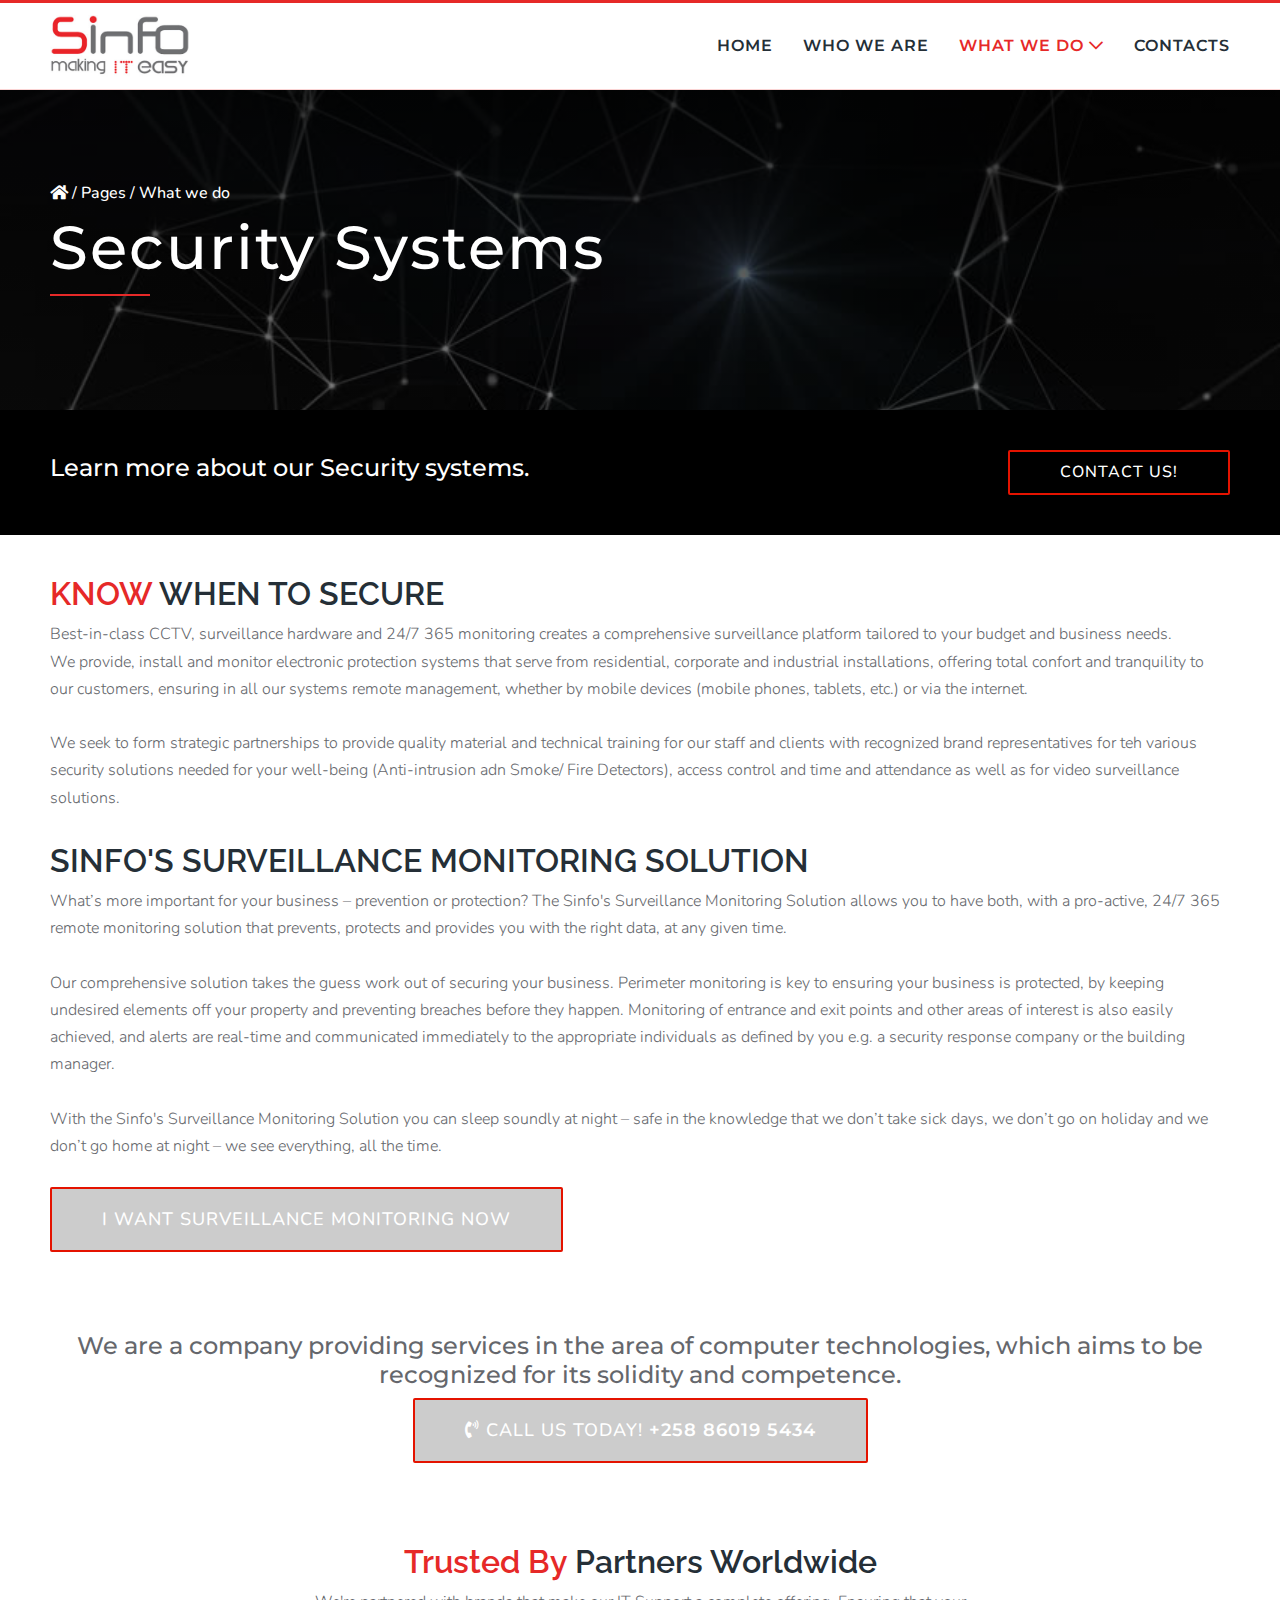
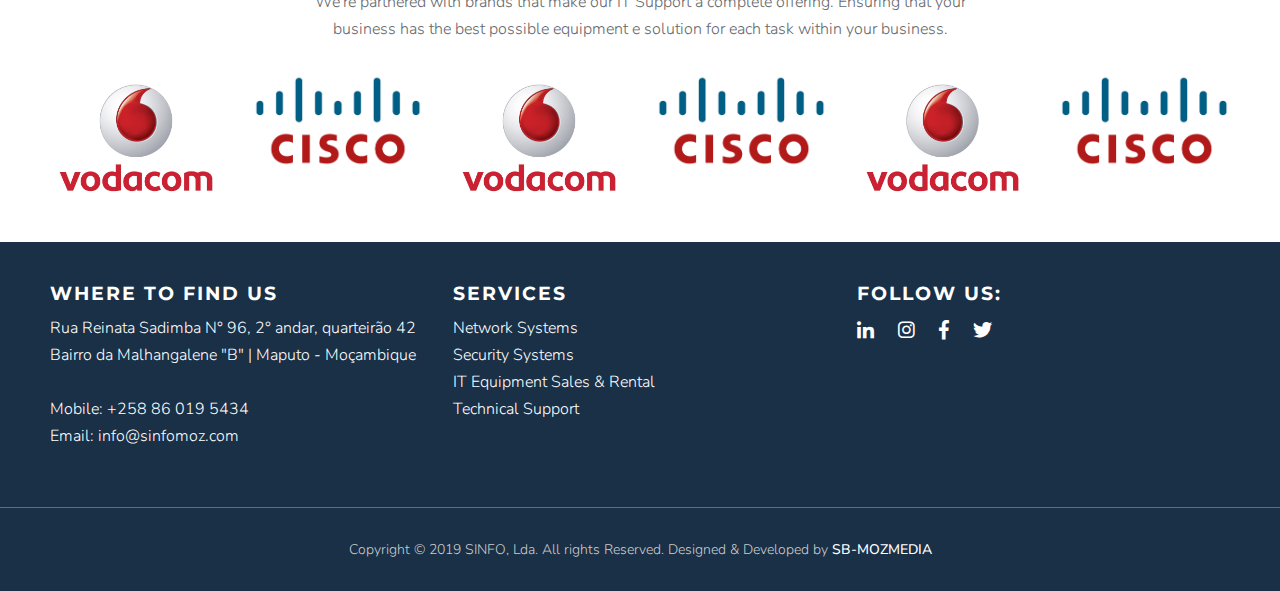
<file: security.html>
<!DOCTYPE html>
<html lang="en">

<head>
    <!-- Required meta tags -->
    <meta charset="utf-8">
    <meta http-equiv="X-UA-Compatible" content="IE=edge">
    <meta name="viewport" content="width=device-width, initial-scale=1, shrink-to-fit=no">
    <!--Google verification - Indixing website-->
    <title>Security Systems | Sinfo Lda.</title>
    <meta name="description"
        content="Discover the range of simple, dependable and secure custom IT networking and support solutions Unified provides for small to medium sized businesses.">
    <link rel="canonical" href="https://www.sinfomoz.com/">
    <meta name="keywords"
        content="Discover the range of simple, dependable and secure custom IT networking and support solutions Sinfo provides for small to medium sized businesses. IT Solutions, Technical support, Security Systems, Equipment Rental, Networking Systems, Printing services">
    <link rel="canonical" href="https://www.sinfomoz.com/">
    <link rel="alternate" href="https://www.sinfomoz.com/">
    <meta property="og:title" content="Sinfo Lda. - Making IT Easy">
    <meta property="og:type" content="website">
    <meta property="og:url" content="https://www.sinfomoz.com/">
    <meta property="og:site_name" content="Sinfo Lda.">
    <link href="css/fa-light.min.css" rel="stylesheet" />
    <link href="css/fontawesome-all.min.css" rel="stylesheet" />
    <link href="css/fontawesome-all.css" rel="stylesheet" />
    <!-- Global site tag (gtag.js) - Google Analytics -->
    <!-- Bootstrap CSS -->
    <link rel="stylesheet" type="text/css" href="css/bootstrap.min.css">
    <link rel="stylesheet" type="text/css" href="css/normalize.css">
    <link rel="stylesheet" type="text/css" href="css/main.css">

</head>

<body id="home">
    <header>
        <nav class="navbar fixed-top navbar-expand-lg navbar-light">
            <div class="container-fluid wild">
                <a class="navbar-brand" href="index.html"><img src="img/sinfo-logo.jpg" alt=""></a>
                <button class="navbar-toggler compressed" type="button" data-toggle="collapse"
                    data-target="#navbarSupportedContent" aria-controls="navbarSupportedContent" aria-expanded="false"
                    aria-label="Toggle navigation">
                    <span class="fa fa-bars"></span>
                </button>

                <div class="collapse navbar-collapse" id="navbarSupportedContent">
                    <ul class="navbar-nav ml-auto">
                        <li class="nav-item">
                            <a class="nav-link" href="index.html">Home <span class="sr-only">(current)</span></a>
                        </li>
                        <li class="nav-item ">
                            <a class="nav-link" href="about.html">who we are</a>
                        </li>
                        <li class=" nav-item dropdown active"><a class="nav-link" href="#" title="services">what we do
                                <span class="footer_arrow_down"><i class="far fa-chevron-down"></i></span></a>
                            <div class="dropdown-content">
                                <a href="network.html"><span class="arrow-right"><i class="fal fa-angle-right"></i></span>network systems</a>
                                <a href="security.html"><span class="arrow-right"><i class="fal fa-angle-right"></i></span>security systems</a>
                                <a href="equipment.html"><span class="arrow-right"><i class="fal fa-angle-right"></i></span>IT equipment sales &amp;
                                    rental</a>
                                <a href="technical.html"><span class="arrow-right"><i class="fal fa-angle-right"></i></span>technical assistance</a>
                            </div>
                        </li>
                        <li class="nav-item">
                            <a class="nav-link get_touch" href="sendemail.php">contacts</a>
                        </li>
                    </ul>
                </div>
            </div>
        </nav>
        <div id="about-section">
            <div class="container-fluid wild">
                <div class="row">
                    <div class="col-md-12">
                        <div class="about_content p-0">
                            <h6><i class="fas fa-home"></i> / Pages / What we do</h6>
                            <h1 class="all_other_h1">Security systems</h1>
                        </div>
                    </div>
                </div>
            </div>
        </div>
        <div class="assesment justify-content-center">
            <div class="container-fluid wild">
                <div class="row align-items-center">
                    <div class="col-md-6 ">
                        <h4>Learn more about our Security systems.</h4>
                    </div>
                    <div class="col-md-6 text-right">
                        <a href="sendemail.php" class="btn btn_ass">contact us!</a>
                    </div>
                </div>
            </div>
        </div>
    </header>
    
    <!------header------>
    <section class="other_content_about section_space">
        <div class="container-fluid wild">
            <div class="row">
                <div class="col-md-12">
                    <h2 class="title_h2"><span class="title_color">know </span> when to secure</h2>
                    <p>Best-in-class CCTV, surveillance hardware and 24/7 365 monitoring creates a comprehensive surveillance platform tailored
                    to your budget and business needs.</p>
                    <p>We provide, install and monitor electronic protection systems that serve from residential, corporate and industrial installations, offering total confort and tranquility to our customers, ensuring in all our systems remote management, whether by mobile devices (mobile phones, tablets, etc.) or via the internet.</p><br>
                    <p>We seek to form strategic partnerships to provide quality material and technical training for our staff and clients with recognized brand representatives for teh various security solutions needed for your well-being (Anti-intrusion adn Smoke/ Fire Detectors), access control and time and attendance as well as for video surveillance solutions.</p>
                </div>
            </div>
            <div class="row">
                <div class="col-md-12">
                    <div class="strong_wrap">
                        <h2 class="title_h2">Sinfo's surveillance monitoring solution</h2>
                        <p>What’s more important for your business – prevention or protection? The Sinfo's Surveillance Monitoring Solution allows
                        you to have both, with a pro-active, 24/7 365 remote monitoring solution that prevents, protects and provides you with
                        the right data, at any given time.</p><br>
                        <p>Our comprehensive solution takes the guess work out of securing your business. Perimeter monitoring is key to ensuring
                        your business is protected, by keeping undesired elements off your property and preventing breaches before they happen.
                        Monitoring of entrance and exit points and other areas of interest is also easily achieved, and alerts are real-time and
                        communicated immediately to the appropriate individuals as defined by you e.g. a security response company or the
                        building manager.</p><br>
                        <p>With the Sinfo's Surveillance Monitoring Solution you can sleep soundly at night – safe in the knowledge that we don’t
                        take sick days, we don’t go on holiday and we don’t go home at night – we see everything, all the time.</p><br>
                       
                    </div>
                    <a href="#" class="btn">I WANT SURVEILLANCE MONITORING NOW</a>
                </div>
                
        </div>
    </section>
    <!--call to action-->
    <section class="call_action text-center section_space">
        <div class="container-fluid wild">
            <div class="row">
                <div class="col-md-12">
                    <h4>We are a company providing services in the area of computer technologies, which aims to be
                        recognized for its solidity
                        and competence. </h4>
                    <a href="tel:+258 86 019 5434" class="btn btn_action"><i class="fas fa-phone-volume"></i> call us
                        today! <span class="call_nunber">+258 86019 5434</span></a>
                </div>
            </div>
        </div>
    </section>
    <section class="partners section_space">
        <div class="container-fluid wild">
            <div class="row">
                <div class="col-md-12">
                    <div class="top_title text-center">
                        <h2 class="title_h2"><span class="title_color">Trusted By</span> Partners Worldwide</h2>
                        <span class="title_span">We're partnered with brands that make our IT Support a complete
                            offering. Ensuring that your business has the best possible equipment e solution for each
                            task within your business.</span>
                    </div>
                </div>
            </div>
            <div class="partner_logo">
                <div class="row">
                    <div class="col-md-2">
                        <img class="mx-auto d-block" src="img/partners/vodacom.jpeg" alt="">
                    </div>
                    <div class="col-md-2">
                        <img class="mx-auto d-block" src="img/partners/cisco.gif" alt="">
                    </div>
                    <div class="col-md-2">
                        <img class="mx-auto d-block" src="img/partners/vodacom.jpeg" alt="">
                    </div>
                    <div class="col-md-2">
                        <img class="mx-auto d-block" src="img/partners/cisco.gif" alt="">
                    </div>
                    <div class="col-md-2">
                        <img class="mx-auto d-block" src="img/partners/vodacom.jpeg" alt="">
                    </div>
                    <div class="col-md-2">
                        <img class="mx-auto d-block" src="img/partners/cisco.gif" alt="">
                    </div>
                </div>
            </div>
        </div>
    </section>
    <!--FOOTER LAST-->
<section class="footer_content section_space">
    <div class="container-fluid wild">
        <div class="row">
            <div class="col-lg-4">
                <div class="footer_col">
                    <h4>where to find us</h4>
                    <ul class="list-unstyled">
                        <li>Rua Reinata Sadimba N° 96, 2° andar, quarteirão 42<br> Bairro da Malhangalene "B" | Maputo
                            - Moçambique</li><br>
                        <li>Mobile: +258 86 019 5434</li>
                        <li>Email: info@sinfomoz.com</li>
                    </ul>
                </div>
            </div>

            <div class="col-lg-4">
                <div class="footer_col">
                    <h4>services</h4>
                    <ul class="list-unstyled">
                        <li><a href="#">Network Systems</a></li>
                        <li><a href="#">Security Systems</a></li>
                        <li><a href="#">IT Equipment Sales & Rental</a></li>
                        <li><a href="#">Technical Support</a></li>

                    </ul>
                </div>
            </div>
            <div class="col-lg-4">
                <div class="footer_col">
                    <h4>follow us:</h4>
                    <ul class="list-unstyled social">
                        <li><a href="#" target="_blank"> <i class="fab fa-linkedin-in"></i></a></li>
                        <li><a href="#" target="_blank"><i class="fab fa-instagram"></i></a></li>
                        <li><a href="#" target="_blank"><i class="fab fa-facebook-f"></i></a></li>
                        <li><a href="#" target="_blank"><i class="fab fa-twitter"></i></a></li>
                    </ul>
                </div>
            </div>
        </div>
</section>
<div class="copyright">
    Copyright &copy; 2019 <span class="copyright-name">SINFO, Lda.</span> All rights Reserved.
    Designed &amp; Developed by <a href="https://www.sbmozmedia.com/" target="_blank" class="sb">SB-MOZMEDIA</a>
</div>


    <!-- Optional JavaScript -->
    <!-- jQuery first, then Popper.js, then Bootstrap JS -->
    <script src="js/jquery-3.2.1.min.js"></script>
    <script src="js/popper.min.js"></script>
    <script src="js/bootstrap.min.js"></script>
    <script src="js/main.js"></script>
</body>

</html>
</file>
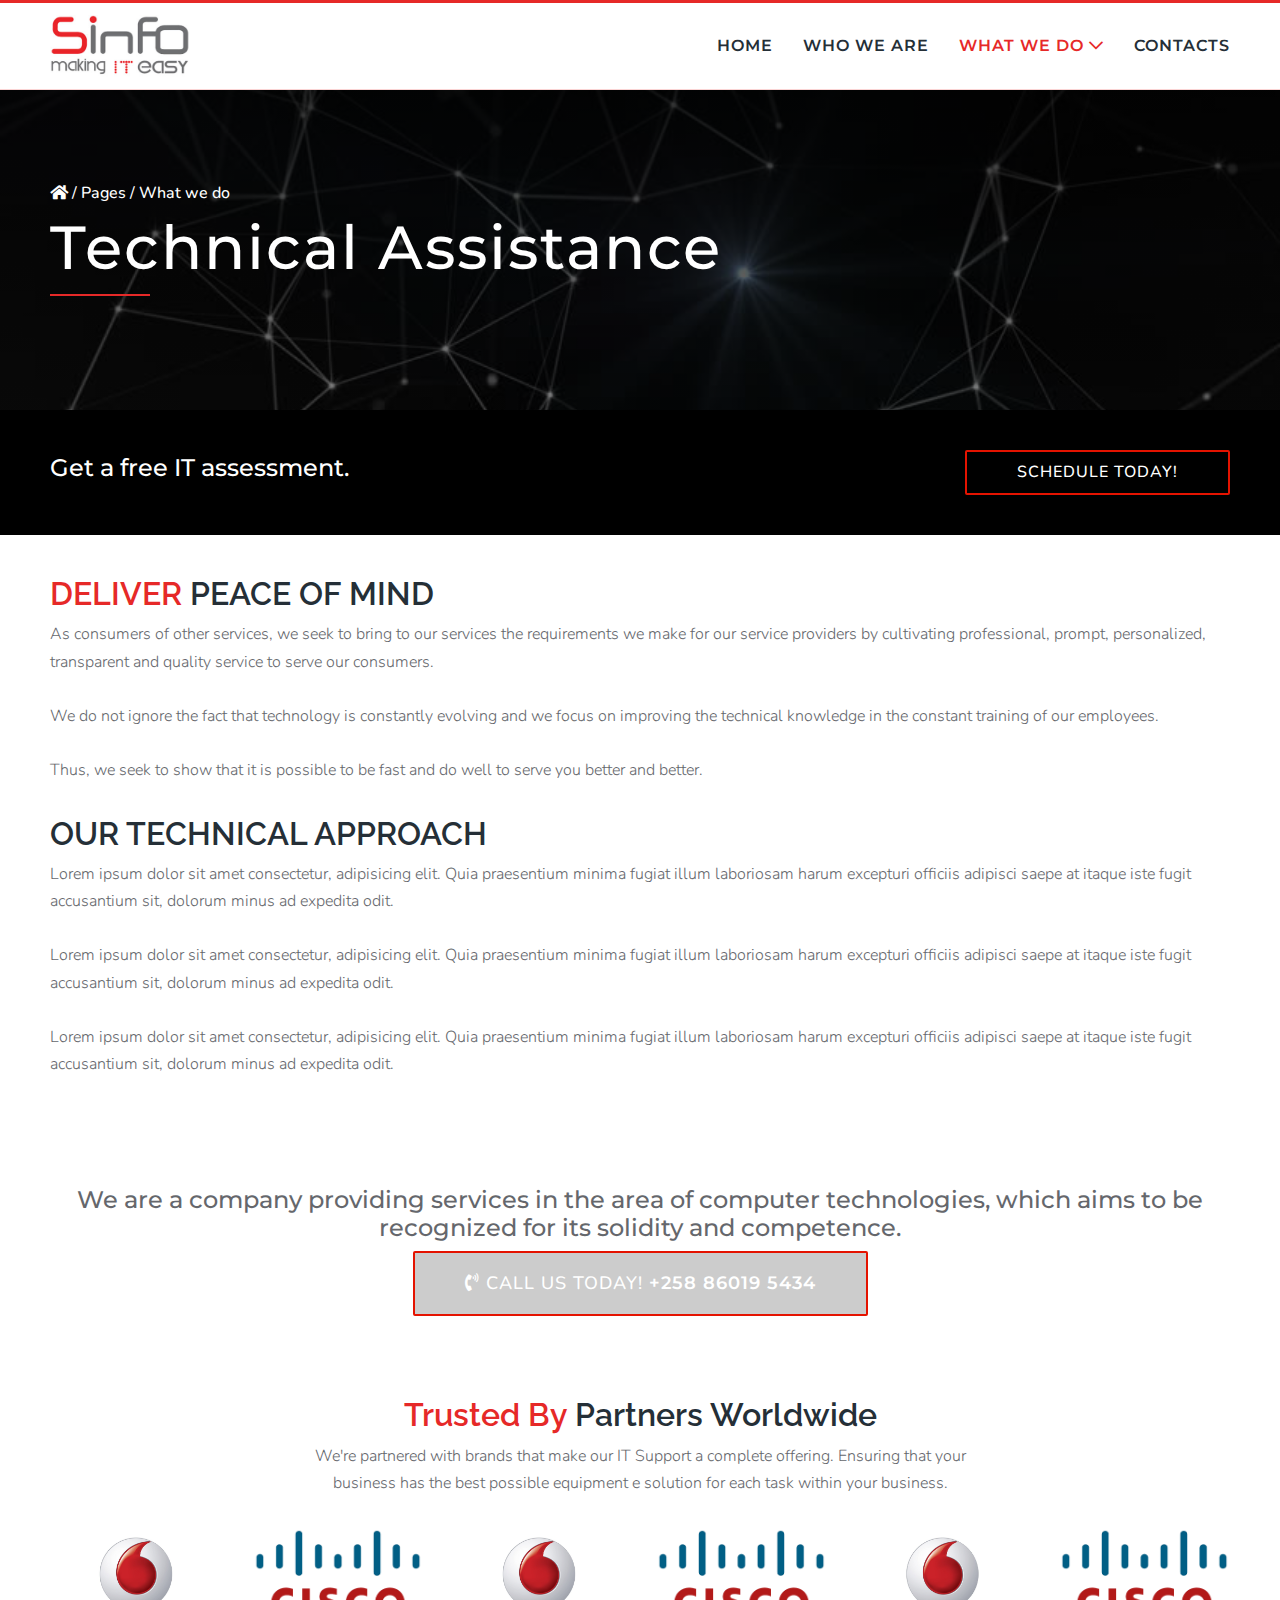
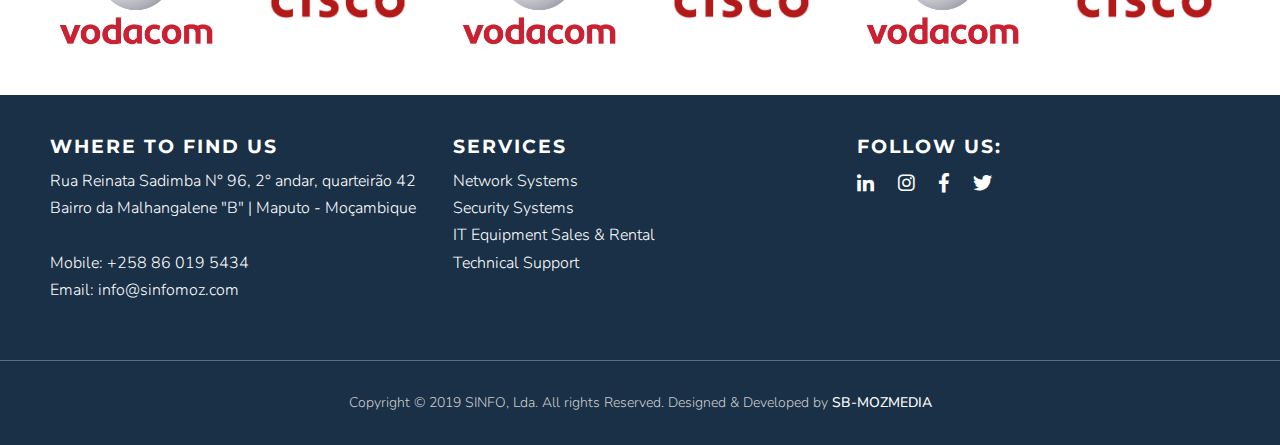
<file: technical.html>
<!DOCTYPE html>
<html lang="en">

<head>
    <!-- Required meta tags -->
    <meta charset="utf-8">
    <meta http-equiv="X-UA-Compatible" content="IE=edge">
    <meta name="viewport" content="width=device-width, initial-scale=1, shrink-to-fit=no">
    <!--Google verification - Indixing website-->
    <title>Technical Support | Sinfo Lda.</title>
    <meta name="description"
        content="Discover the range of simple, dependable and secure custom IT networking and support solutions Unified provides for small to medium sized businesses.">
    <link rel="canonical" href="https://www.sinfomoz.com/">
    <meta name="keywords"
        content="Discover the range of simple, dependable and secure custom IT networking and support solutions Sinfo provides for small to medium sized businesses. IT Solutions, Technical support, Security Systems, Equipment Rental, Networking Systems, Printing services">
    <link rel="canonical" href="https://www.sinfomoz.com/">
    <link rel="alternate" href="https://www.sinfomoz.com/">
    <meta property="og:title" content="Sinfo Lda. - Making IT Easy">
    <meta property="og:type" content="website">
    <meta property="og:url" content="https://www.sinfomoz.com/">
    <meta property="og:site_name" content="Sinfo Lda.">
    <link href="css/fa-light.min.css" rel="stylesheet" />
    <link href="css/fontawesome-all.min.css" rel="stylesheet" />
    <link href="css/fontawesome-all.css" rel="stylesheet" />
    <!-- Global site tag (gtag.js) - Google Analytics -->
    <!-- Bootstrap CSS -->
    <link rel="stylesheet" type="text/css" href="css/bootstrap.min.css">
    <link rel="stylesheet" type="text/css" href="css/normalize.css">
    <link rel="stylesheet" type="text/css" href="css/main.css">

</head>

<body id="home">
    <header>
        <nav class="navbar fixed-top navbar-expand-lg navbar-light">
            <div class="container-fluid wild">
                <a class="navbar-brand" href="index.html"><img src="img/sinfo-logo.jpg" alt=""></a>
                <button class="navbar-toggler compressed" type="button" data-toggle="collapse"
                    data-target="#navbarSupportedContent" aria-controls="navbarSupportedContent" aria-expanded="false"
                    aria-label="Toggle navigation">
                    <span class="fa fa-bars"></span>
                </button>

                <div class="collapse navbar-collapse" id="navbarSupportedContent">
                    <ul class="navbar-nav ml-auto">
                        <li class="nav-item">
                            <a class="nav-link" href="index.html">Home <span class="sr-only">(current)</span></a>
                        </li>
                        <li class="nav-item ">
                            <a class="nav-link" href="about.html">who we are</a>
                        </li>
                        <li class=" nav-item dropdown active"><a class="nav-link" href="#" title="services">what we do
                                <span class="footer_arrow_down"><i class="far fa-chevron-down"></i></span></a>
                            <div class="dropdown-content">
                                <a href="network.html"><span class="arrow-right"><i class="fal fa-angle-right"></i></span>network systems</a>
                                <a href="security.html"><span class="arrow-right"><i class="fal fa-angle-right"></i></span>security systems</a>
                                <a href="equipment.html"><span class="arrow-right"><i class="fal fa-angle-right"></i></span>IT equipment sales &amp;
                                    rental</a>
                                <a href="technical.html"><span class="arrow-right"><i class="fal fa-angle-right"></i></span>technical assistance</a>
                            </div>
                        </li>
                        <li class="nav-item">
                            <a class="nav-link get_touch" href="sendemail.php">contacts</a>
                        </li>
                    </ul>
                </div>
            </div>
        </nav>
        <div id="about-section">
            <div class="container-fluid wild">
                <div class="row">
                    <div class="col-md-12">
                        <div class="about_content p-0">
                            <h6><i class="fas fa-home"></i> / Pages / What we do</h6>
                            <h1 class="all_other_h1">technical assistance</h1>
                        </div>
                    </div>
                </div>
            </div>
        </div>
        <div class="assesment justify-content-center">
            <div class="container-fluid wild">
                <div class="row align-items-center">
                    <div class="col-md-6 ">
                        <h4>Get a free IT assessment.</h4>
                    </div>
                    <div class="col-md-6 text-right">
                        <a href="sendemail.php" class="btn btn_ass">schedule today!</a>
                    </div>
                </div>
            </div>
        </div>
    </header>
    
    <!------header------>
    <section class="other_content_about section_space">
        <div class="container-fluid wild">
            <div class="row">
                <div class="col-md-12">
                    <h2 class="title_h2"><span class="title_color">deliver </span>  peace of mind</h2>
                    <p>As consumers of other services, we seek to bring to our services the requirements we make for our service providers by
                    cultivating professional, prompt, personalized, transparent and quality service to serve our consumers.</p><br>
                    <p>We do not ignore the fact that technology is constantly evolving and we focus on improving the technical knowledge in
                    the constant training of our employees.</p><br>
                    <p>Thus, we seek to show that it is possible to be fast and do well to serve you better and better.</p>
                </div>
            </div>
            <div class="row">
                <div class="col-md-12">
                    <div class="strong_wrap">
                        <h2 class="title_h2">our technical approach</h2>
                        <p>Lorem ipsum dolor sit amet consectetur, adipisicing elit. Quia praesentium minima fugiat illum laboriosam harum excepturi officiis adipisci saepe at itaque iste fugit accusantium sit, dolorum minus ad expedita odit.</p><br>
                        <p>Lorem ipsum dolor sit amet consectetur, adipisicing elit. Quia praesentium minima fugiat illum laboriosam harum
                            excepturi officiis adipisci saepe at itaque iste fugit accusantium sit, dolorum minus ad expedita odit.</p><br>
                            <p>Lorem ipsum dolor sit amet consectetur, adipisicing elit. Quia praesentium minima fugiat illum laboriosam harum
                                excepturi officiis adipisci saepe at itaque iste fugit accusantium sit, dolorum minus ad expedita odit.</p><br>
            
                    </div>
                </div>
            
            </div>
        </div>
    </section>
    <!--call to action-->
    <section class="call_action text-center section_space">
        <div class="container-fluid wild">
            <div class="row">
                <div class="col-md-12">
                    <h4>We are a company providing services in the area of computer technologies, which aims to be
                        recognized for its solidity
                        and competence. </h4>
                    <a href="tel:+258 86 019 5434" class="btn btn_action"><i class="fas fa-phone-volume"></i> call us
                        today! <span class="call_nunber">+258 86019 5434</span></a>
                </div>
            </div>
        </div>
    </section>
    <section class="partners section_space">
        <div class="container-fluid wild">
            <div class="row">
                <div class="col-md-12">
                    <div class="top_title text-center">
                        <h2 class="title_h2"><span class="title_color">Trusted By</span> Partners Worldwide</h2>
                        <span class="title_span">We're partnered with brands that make our IT Support a complete
                            offering. Ensuring that your business has the best possible equipment e solution for each
                            task within your business.</span>
                    </div>
                </div>
            </div>
            <div class="partner_logo">
                <div class="row">
                    <div class="col-md-2">
                        <img class="mx-auto d-block" src="img/partners/vodacom.jpeg" alt="">
                    </div>
                    <div class="col-md-2">
                        <img class="mx-auto d-block" src="img/partners/cisco.gif" alt="">
                    </div>
                    <div class="col-md-2">
                        <img class="mx-auto d-block" src="img/partners/vodacom.jpeg" alt="">
                    </div>
                    <div class="col-md-2">
                        <img class="mx-auto d-block" src="img/partners/cisco.gif" alt="">
                    </div>
                    <div class="col-md-2">
                        <img class="mx-auto d-block" src="img/partners/vodacom.jpeg" alt="">
                    </div>
                    <div class="col-md-2">
                        <img class="mx-auto d-block" src="img/partners/cisco.gif" alt="">
                    </div>
                </div>
            </div>
        </div>
    </section>
    <!--FOOTER LAST-->
    <section class="footer_content section_space">
        <div class="container-fluid wild">
            <div class="row">
                <div class="col-lg-4">
                    <div class="footer_col">
                        <h4>where to find us</h4>
                        <ul class="list-unstyled">
                            <li>Rua Reinata Sadimba N° 96, 2° andar, quarteirão 42<br> Bairro da Malhangalene "B" | Maputo
                                - Moçambique</li><br>
                            <li>Mobile: +258 86 019 5434</li>
                            <li>Email: info@sinfomoz.com</li>
                        </ul>
                    </div>
                </div>
    
                <div class="col-lg-4">
                    <div class="footer_col">
                        <h4>services</h4>
                        <ul class="list-unstyled">
                            <li><a href="#">Network Systems</a></li>
                            <li><a href="#">Security Systems</a></li>
                            <li><a href="#">IT Equipment Sales & Rental</a></li>
                            <li><a href="#">Technical Support</a></li>
    
                        </ul>
                    </div>
                </div>
                <div class="col-lg-4">
                    <div class="footer_col">
                        <h4>follow us:</h4>
                        <ul class="list-unstyled social">
                            <li><a href="#" target="_blank"> <i class="fab fa-linkedin-in"></i></a></li>
                            <li><a href="#" target="_blank"><i class="fab fa-instagram"></i></a></li>
                            <li><a href="#" target="_blank"><i class="fab fa-facebook-f"></i></a></li>
                            <li><a href="#" target="_blank"><i class="fab fa-twitter"></i></a></li>
                        </ul>
                    </div>
                </div>
            </div>
    </section>
    <div class="copyright">
        Copyright &copy; 2019 <span class="copyright-name">SINFO, Lda.</span> All rights Reserved.
        Designed &amp; Developed by <a href="https://www.sbmozmedia.com/" target="_blank" class="sb">SB-MOZMEDIA</a>
    </div>



    <!-- Optional JavaScript -->
    <!-- jQuery first, then Popper.js, then Bootstrap JS -->
    <script src="js/jquery-3.2.1.min.js"></script>
    <script src="js/popper.min.js"></script>
    <script src="js/bootstrap.min.js"></script>
    <script src="js/main.js"></script>
</body>

</html>
</file>
<file: css/main.css>
@import url('https://fonts.googleapis.com/css?family=Nunito:300,400,600|Raleway:300,400,600&display=swap');
@import url('https://fonts.googleapis.com/css?family=Montserrat:400,600&display=swap');

html,
body {
	font-family: 'Nunito', sans-serif;
	font-size: 1rem;
	line-height: 1.7;
	color: #65676c;
	font-weight: 300;
	margin: 0 auto;
	position: relative;
	overflow-x: hidden;
	text-rendering: optimizeLegibility;
}

p,
li {
	font-size: 1rem;
	display: block;
	line-height: 1.7;
	margin-bottom: 0;
}

.wild {
	max-width: 1210px;
}

a {
	text-decoration: none;
	color: #fff;
}

a:hover {
	color: #fff;
}

img {
	display: block;
	max-width: 100%;
	height: auto;
	text-align: center;
}

h1 {
	font-weight: 600;
}

h1,
h2,
h3,
h4,
h5 {
	font-family: 'Montserrat', sans-serif;
}

.navbar {
	padding: 7px 0px;
	background-color: #fff;
	border-bottom: 1px solid #e6e6e6;
	border-top: 3px solid #e62928;
	border-bottom: 1px solid rgba(230, 41, 40, 0.2);
}

.navbar-brand {
	width: 140px;
}

.navbar-light .navbar-nav .nav-link {
	font-weight: 600;
	text-transform: uppercase;
	-webkit-transition: all 0.3s ease;
	transition: all 0.3s ease;
	font-family: 'Montserrat', sans-serif;
	display: block;
	padding: 5px 0;
	color: #252f37;
	margin-left: 30px;
	font-size: 1rem;
	letter-spacing: 1px;
}

.nav-icon {
	display: inline-block;
	color: #000;
	padding-right: 5px;
}

.navbar-light .navbar-nav .active>.nav-link,
.navbar-light .navbar-nav .nav-link.active,
.navbar-light .navbar-nav .nav-link.show,
.navbar-light .navbar-nav .show>.nav-link {
	color: #e62928;
}

.navbar-light .navbar-nav .nav-link:hover {
	color: #e62928;
}

/*--humberuger menu---*/

.navbar-toggler span {
	color: #000;
	font-size: 25px;
	margin-right: 20px;
	cursor: pointer;
}

.navbar-toggler:focus {
	outline: none !important;
	-webkit-box-shadow: none !important;
	box-shadow: none !important;
}

/*---dropdown menu---*/

.dropdown {
	position: relative;
	display: inline-block;
}

.dropdown-content {
	background: #000;
	display: none;
	position: absolute;
	min-width: 250px;
	z-index: 1;
	transition: all .38s ease-in-out;
}

.dropdown-content a:hover {
	background: #333;
}

.dropdown-content a {
	padding: 10px 16px;
	text-decoration: none;
	text-transform: capitalize;
	font-family: 'Montserrat', sans-serif;
	display: block;
	font-weight: 600;
	color: #f0f0f0;
	font-size: 0.85rem;
}

.arrow-right {
	padding-right: 5px;
	font-size: 15px;
}

.dropdown:hover .dropdown-content {
	display: block;
}

/*---compressed----*/

.navbar.compressed {
	padding: 2px 0px;
	background-size: cover;
	background-repeat: no-repeat;
	-webkit-transition: all .38s ease-in-out;
	transition: all .38s ease-in-out;
}

#hero-section {
	background: linear-gradient(rgba(0, 0, 0, 0.7), rgba(0, 0, 0, 0.5)), url('../img/sinfo_horo.jpg');
	background-repeat: no-repeat;
	background-position: center center;
	background-size: cover;
	background-attachment: fixed;
	width: 100%;
	height: 920px;
	display: -webkit-box;
	display: -ms-flexbox;
	display: flex;
	-webkit-box-align: center;
	-ms-flex-align: center;
	align-items: center;
}

#hero-section::after {
	background: url(../img/fp_masthead_curve.svg);
	background-repeat: no-repeat;
	background-size: 100% 142px;
	content: "";
	display: block;
	height: 142px;
	position: absolute;
	top: 780px;
	width: 100%;
}

.title_hero {
	color: #fff;
	font-size: 7.5rem;
	font-weight: 600;
	text-transform: capitalize;
}

.txt-type>.txt {
	border-right: 0.9rem solid #fff;
}

.title_p {
	position: relative;
	letter-spacing: 2px;
	margin-bottom: 30px;
	color: #fff;
	font-size: 2.2rem;
	text-transform: uppercase;
}

.title_p::after {
	border-bottom: 2px solid #e62928;
	content: " ";
	display: block;
	margin: 10px 0;
	width: 100px;
}

.title_p_bottom {
	font-family: 'Raleway', sans-serif;
	color: #fff;
	font-size: 28px;
	letter-spacing: 1px;
	font-weight: 500;
	line-height: 38px;
	margin: 15px 0 50px 0;
	max-width: 500px;
}

.btn {
	background: rgba(0, 0, 0, 0.2);
	border: 2px solid #e41300;
	border-radius: 2px;
	color: #ffffff;
	letter-spacing: 1px;
	font-size: 18px;
	font-weight: 500;
	line-height: 21px;
	padding: 20px 50px;
	text-transform: uppercase;
}

.btn:hover {
	background-color: #bc0020;
}

.btn:focus {
	outline: none !important;
	-webkit-box-shadow: none !important;
	box-shadow: none !important;
}

.title_btn {
	padding: 20px 50px;
	font-size: 1.125rem;
}

.contact-btn {
	font-family: 'Montserrat',
		sans-serif;
	font-size: 0.8rem;
	font-weight: bold;
	background: #fff;
	color: #e62928;
	border: 1px solid #eb0029;
	padding: 10px 40px;
	margin-top: 20px;
}

/*--about sinfo--*/
.section_space {
	padding: 40px 0;
}

.about_us {
	background-image: url('../img/featured.svg');
	background-color: #f5f8fa;
	background-repeat: no-repeat;
	background-size: contain;
}

.about_all_content_box {
	margin-top: 30px;
}

.wraper_content_top {
	font-size: 0.7rem;
	text-transform: uppercase;
	letter-spacing: 2px;
	font-weight: 600;
}

.about_content {
	padding-left: 30px;
}

.title_h2 {
	font-size: 2rem;
	color: #252f37;
	font-weight: 600;
	font-family: 'Raleway', sans-serif;
	text-transform: capitalize;
}

.title_color {
	color: #e62928 !important;
}

/*--services--*/

.box_services {
	padding: 40px 0;
}

.icon {
	padding-right: 15px;
}

.title_span {
	max-width: 60% !important;
	margin: 0 auto;
	display: block;
}


.media .icon {
	width: 70px;
	display: block;
}

.service_p {
	margin: 10px 0 10px 0;
}

.service_title {
	text-transform: capitalize;
	color: #252f37;
	font-size: 1.3rem;
	font-weight: 600;
}

.col_box {
	padding: 0 20px;
}

.btn.btn_serv {
	background: transparent !important;
	border: none;
	text-align: left;
	padding: 0;
	margin-top: 2px;
}

/*--WHY--*/
.box_why {
	margin-top: 30px;
	padding: 84px 45px 84px 45px;
	color: #fff;
	border-radius: 5px;
	height: 400px;
}

.box_why i {
	font-size: 2.5rem;
	margin-bottom: 20px;
}

.why_title {
	text-transform: capitalize;
}

.red_box {
	background: #a01313;

}

.black_box {
	background: #252f37;
}

.grey_box {
	background: #e6e6e6;
	color: #65676c;
}


/*--Partners--*/

.partner_logo {
	margin-top: 30px;
}

.call_nunber {
	font-family: 'Montserrat', sans-serif;
	font-weight: 600;
}

/*--- footer---*/
.footer_content {
	background: #193047;
	color: #fff;
}

.footer_col h4 {
	font-family: 'Montserrat', sans-serif;
	margin-bottom: 10px;
	font-size: 1.2rem;
	letter-spacing: 2px;
	text-transform: uppercase;
	font-weight: 700;
}

.footer_col a {
	color: #fff;
	text-decoration: none;
	text-transform: capitalize;
}

.social li {
	display: inline-block;
	margin-right: 20px;
	font-size: 1.2rem;
}

.social a {
	margin-left: 0;
	padding-left: 0;
}

.social a:hover {
	background-color: #bc0020;
}

.copyright {
	background: #193047;
	font-size: 14px;
	text-align: center;
	padding: 30px;
	border-top: 1px solid rgba(255, 255, 255, 0.3);
	color: #cccccc;
}

.copyright a {
	color: #ffff;
	text-decoration: none;
	font-weight: 500;
}

/*--------------------------------------ABOUT US PAGE------------------------------------*/

#about-section {
	background: linear-gradient(rgba(0, 0, 0, 0.9), rgba(0, 0, 0, 0.5)), url('../img/hero_other_pages.jpg');
	background-repeat: no-repeat;
	background-position: center center;
	background-size: cover;
	width: 100%;
	height: 410px;
	display: -webkit-box;
	display: -ms-flexbox;
	display: flex;
	-webkit-box-align: center;
	-ms-flex-align: center;
	align-items: center;
}

.about_content {
	margin-top: 80px;
	color: #fff;
}

.all_other_h1 {
	position: relative;
	color: #fff;
	font-size: 3.8rem;
	text-transform: capitalize;
	letter-spacing: 2px;
	font-weight: 500;
	margin: 0;
}

.all_other_h1:after {
	border-bottom: 2px solid #e62928;
	content: " ";
	display: block;
	margin: 10px 0;
	width: 100px;
}

.all_other_p {
	color: #fff !important;
}

/*---special---*/

.spectial_content {
	margin-top: 40px;
}

/*--network system tab--*/

.other_content_about .title_h2 {
	text-transform: uppercase;
	font-size: 2rem;
}

.strong_wrap {
	margin-top: 30px;
}

.assesment {
	padding: 40px 0;
	background: #000;
	color: #fff;
}

.strong_wrap .title_h2 {
	color: #252f37;
}

.to_contact_form {
	color: #e62928;
}

.to_contact_form:hover {
	color: #bc0020;
}

.list_skill_wrap {
	margin-top: 30px;
}

.list_skill_wrap i {
	font-size: 10px;
	padding-right: 10px;
	color: #e62928;
}

.assesment .btn {
	padding: 10px 50px;
	font-size: 1rem;
}

/*---- contact -----*/

.contact_content_top {
	background-color: #f5f5f5;
	width: 100%;
	padding: 50px 0;
}

.contact_content_top_h2 {
	position: relative;
	color: #252f37;
}

.contact_content_top_h2::after {
	border-bottom: 2px solid #e62928;
	content: " ";
	display: block;
	margin: 20px auto;
	width: 60px;
}

.contact_content_top p {
	color: #4a4e57;
	font-family: "Roboto", sans-serif;
	font-size: 18px;
	line-height: 26px;
}

.call_today {
	font-weight: 700;
	font-size: 1.2rem;
}

.email_style {
	color: #e62928 !important;
	font-weight: 500;
}

.contact_form .btn .btn_services {
	cursor: pointer !important;
}
</file>
<file: css/fa-light.min.css>
/*!
 * Font Awesome Pro 5.0.6 by @fontawesome - http://fontawesome.com
 * License - http://fontawesome.com/license (Commercial License)
 */
@font-face{font-family:Font Awesome\ 5 Pro;font-style:normal;font-weight:300;src:url(../webfonts/fa-light-300.eot);src:url(../webfonts/fa-light-300.eot?#iefix) format("embedded-opentype"),url(../webfonts/fa-light-300.woff2) format("woff2"),url(../webfonts/fa-light-300.woff) format("woff"),url(../webfonts/fa-light-300.ttf) format("truetype"),url(../webfonts/fa-light-300.svg#fontawesome) format("svg")}.fal{font-family:Font Awesome\ 5 Pro;font-weight:300}
</file>
